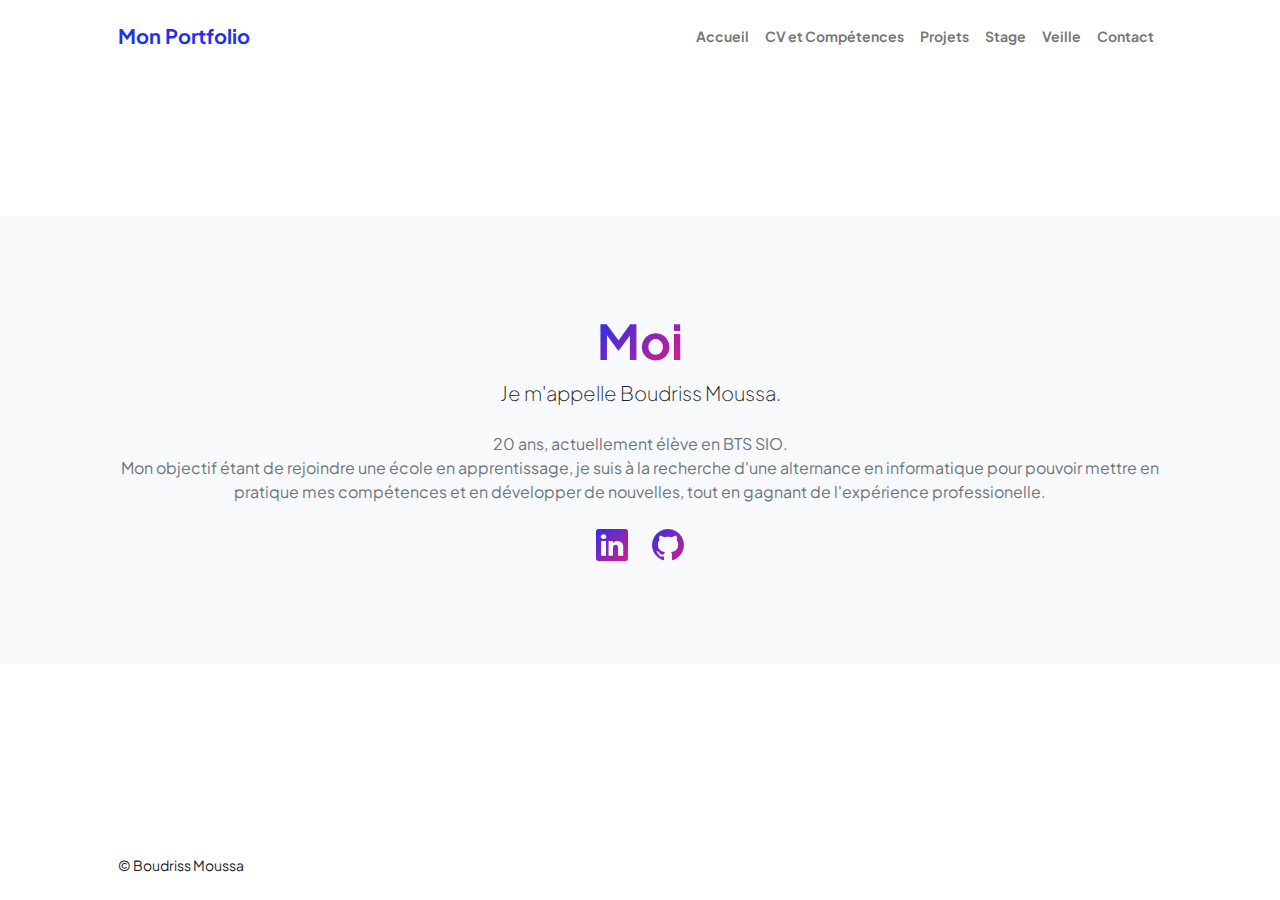
<file: index.html>
<!DOCTYPE html>
<html lang="en">
    <head>
        <meta charset="utf-8" />
        <meta name="viewport" content="width=device-width, initial-scale=1, shrink-to-fit=no" />
        <meta name="description" content="" />
        <meta name="author" content="" />
        <title>Portfolio Boudriss Moussa</title>
        <!-- Favicon-->
        <link rel="icon" type="image/x-icon" href="assets/favicon.ico" />
        <!-- Custom Google font-->
        <link rel="preconnect" href="https://fonts.googleapis.com" />
        <link rel="preconnect" href="https://fonts.gstatic.com" crossorigin />
        <link href="https://fonts.googleapis.com/css2?family=Plus+Jakarta+Sans:wght@100;200;300;400;500;600;700;800;900&amp;display=swap" rel="stylesheet" />
        <!-- Bootstrap icons-->
        <link href="https://cdn.jsdelivr.net/npm/bootstrap-icons@1.8.1/font/bootstrap-icons.css" rel="stylesheet" />
        <!-- Core theme CSS (includes Bootstrap)-->
        <link href="css/styles.css" rel="stylesheet" />
    </head>
    <body class="d-flex flex-column h-100">
        <main class="flex-shrink-0">
            <!-- Navigation-->
            <nav class="navbar navbar-expand-lg navbar-light bg-white py-3">
                <div class="container px-5">
                    <a class="navbar-brand" href="index.html"><span class="fw-bolder text-primary">Mon Portfolio</span></a>
                    <button class="navbar-toggler" type="button" data-bs-toggle="collapse" data-bs-target="#navbarSupportedContent" aria-controls="navbarSupportedContent" aria-expanded="false" aria-label="Toggle navigation"><span class="navbar-toggler-icon"></span></button>
                    <div class="collapse navbar-collapse" id="navbarSupportedContent">
                        <ul class="navbar-nav ms-auto mb-2 mb-lg-0 small fw-bolder">
                            <li class="nav-item"><a class="nav-link" href="index.html">Accueil</a></li>
                            <li class="nav-item"><a class="nav-link" href="resume.html">CV et Compétences</a></li>
                            <li class="nav-item"><a class="nav-link" href="projets.html">Projets</a></li>
                            <li class="nav-item"><a class="nav-link" href="stage.html">Stage</a></li>
                            <li class="nav-item"><a class="nav-link" href="veille.html">Veille</a></li>
                            <li class="nav-item"><a class="nav-link" href="contact.html">Contact</a></li>
                        </ul>
                    </div>
                </div>
            </nav>
            <!-- Header-->
            <header class="py-5">
                <div class="container px-5 pb-5"> 
                    <div class="row gx-5 align-items-center">
                        <div class="col-xxl-5">
                        </div>
                    </div>
                </div>
            </header>
            <!-- About Section-->
            <section class="bg-light py-5">
                <div class="container px-5">
                    <div class="row gx-5 justify-content-center">
                        <div class="col-xxl-8">
                            <div class="text-center my-5">
                                <h2 class="display-5 fw-bolder"><span class="text-gradient d-inline">Moi</span></h2>
                                <p class="lead fw-light mb-4">Je m'appelle Boudriss Moussa.</p>
                                <p class="text-muted">20 ans, actuellement élève en BTS SIO. <br> Mon objectif étant de rejoindre une école en apprentissage, je suis à la recherche d'une alternance en informatique pour pouvoir mettre en pratique mes compétences et en développer de nouvelles, tout en gagnant de l'expérience professionelle.</p>
                                <div class="d-flex justify-content-center fs-2 gap-4">
                                    <a class="text-gradient" href="https://www.linkedin.com/in/moussa-boudriss-713446338/" target="_blank"><i class="bi bi-linkedin"></i></a>
                                    <a class="text-gradient" href="https://github.com/BMoussa-0" target="_blank"><i class="bi bi-github"></i></a>
                                </div>
                            </div>
                        </div>
                    </div>
                </div>
            </section>
        </main>
        <!-- Footer-->
        <footer class="bg-white py-4 mt-auto">
            <div class="container px-5">
                <div class="row align-items-center justify-content-between flex-column flex-sm-row">
                    <div class="col-auto"><div class="small m-0"> &copy; Boudriss Moussa</div></div>
                </div>
            </div>
        </footer>
        <!-- Bootstrap core JS-->
        <script src="https://cdn.jsdelivr.net/npm/bootstrap@5.2.3/dist/js/bootstrap.bundle.min.js"></script>
        <!-- Core theme JS-->
        <script src="js/scripts.js"></script>
    </body>
</html>
</file>
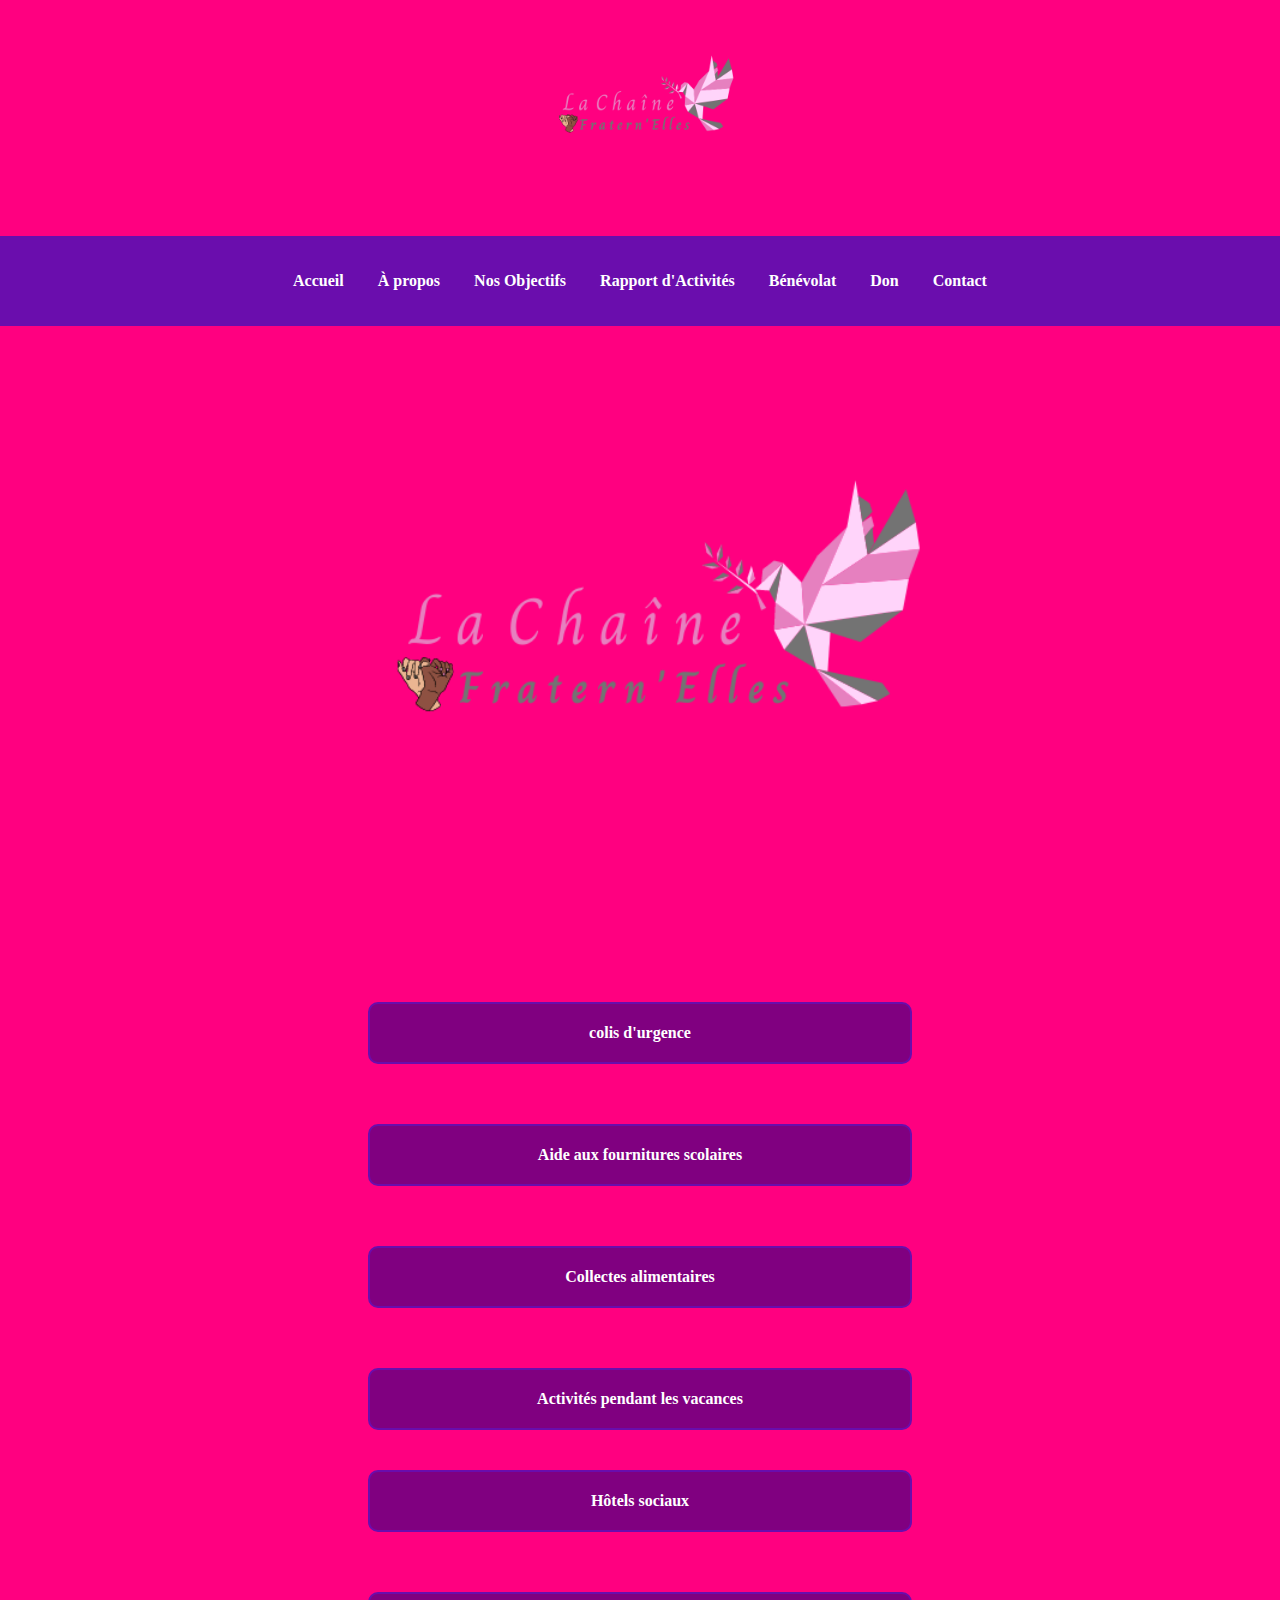
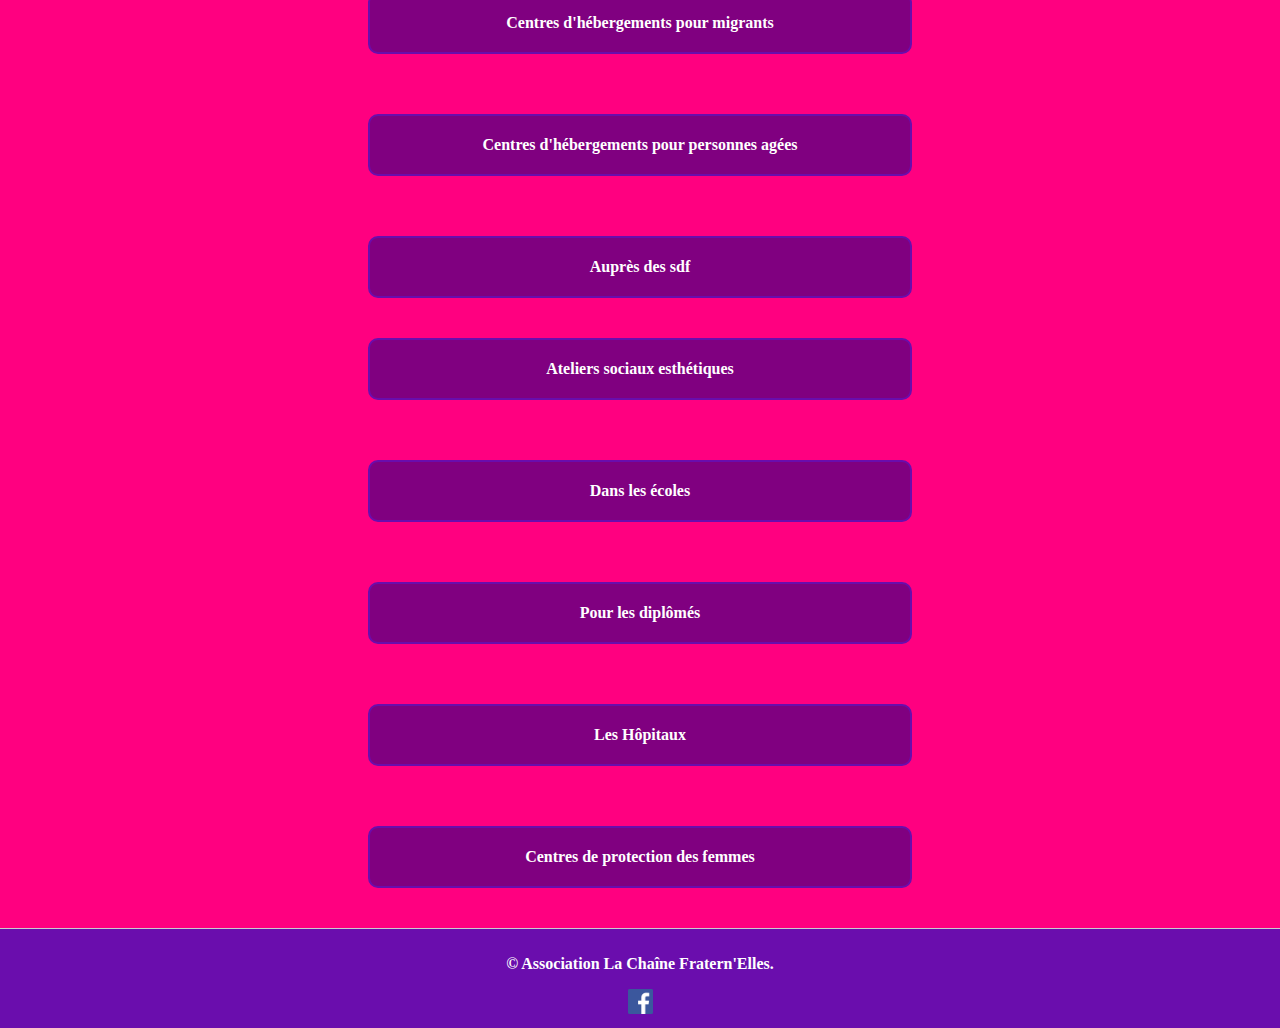
<file: Projets/site_asso/index.html>
<!DOCTYPE html>
<html lang="fr">
<head>
    <meta charset="UTF-8">
    <meta name="viewport" content="width=device-width, initial-scale=1.0">
    <title>La Chaîne Fratern'Elles</title>
    <link rel="stylesheet" href="css/styles.css">
</head>
<body>
    <div class="fondlogo">
        <p class="txtlogo">
            <a href="index.html"><img src="assets/LaChaîneVECT.png" alt="Logo de l'association" height="200" width="200"></a>
        </p>
    </div>
    <header>
        <nav>
            <ul>
                <li><a href="index.html">Accueil</a></li>
                <li><a href="about.html">À propos</a></li>
                <li><a href="activities.html">Nos Objectifs</a></li>
                <li><a href="rapport.html">Rapport d'Activités</a></li>
                <li><a href="benevole.html">Bénévolat</a></li>
                <li><a href="don.html">Don</a></li>
                <li><a href="contact.html">Contact</a></li>           
            </ul>
        </nav>
    </header>
    <main>
        <p class="txtindex">
            <img src="assets/LaChaîneVECT.png" alt="logo de l'association" height="600" width="600">
        </p>
        <div class="act1">
            <p class="boxindex">colis d'urgence</p>
            <p class="boxindex">Aide aux fournitures scolaires</p>
            <p class="boxindex">Collectes alimentaires</p>
            <p class="boxindex">Activités pendant les vacances</p>
        </div>
        <div class="act2">
            <p class="boxindex">Hôtels sociaux</p>
            <p class="boxindex">Centres d'hébergements pour migrants</p>
            <p class="boxindex">Centres d'hébergements pour personnes agées</p>
            <p class="boxindex">Auprès des sdf</p>
        </div>
        <div class="act3">
            <p class="boxindex">Ateliers sociaux esthétiques</p>
            <p class="boxindex">Dans les écoles</p>
            <p class="boxindex">Pour les diplômés</p>
            <p class="boxindex">Les Hôpitaux</p>
            <p class="boxindex">Centres de protection des femmes</p>
        </div>
    </main>
    <footer class="footerbis">
        <p>&copy; Association La Chaîne Fratern'Elles.</p>
        <a href="https://www.facebook.com/lachainefraternelles/?locale=fr_FR" target="_blank"><img class="logof" src="assets/facebook_logo.png" alt="logo facebook" height="25" width="25"></a>
    </footer>
</body>
</html>
</file>
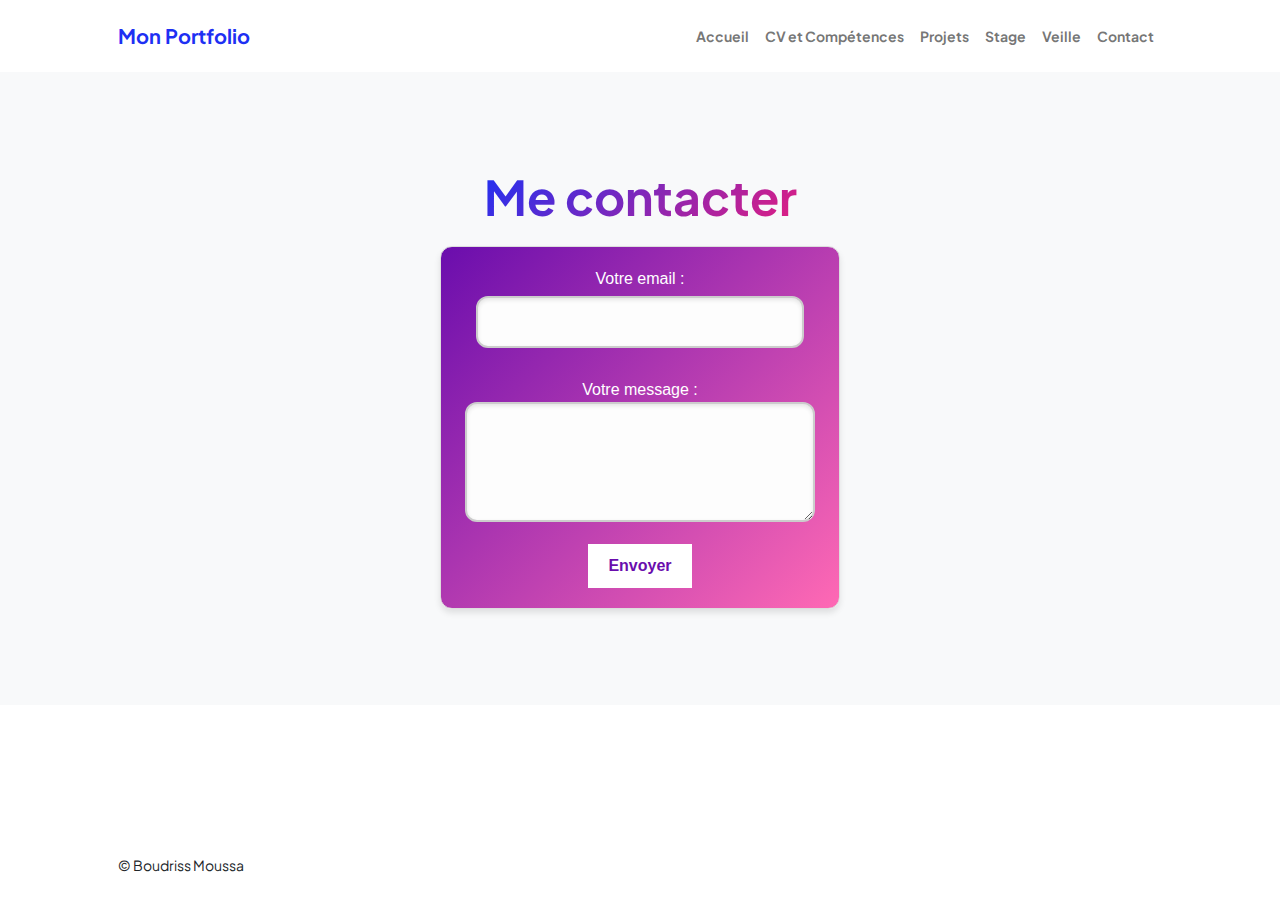
<file: contact.html>
<!DOCTYPE html>
<html lang="en">
    <head>
        <meta charset="utf-8" />
        <meta name="viewport" content="width=device-width, initial-scale=1, shrink-to-fit=no" />
        <meta name="description" content="" />
        <meta name="author" content="" />
        <title>Portfolio Boudriss Moussa</title>
        <!-- Favicon-->
        <link rel="icon" type="image/x-icon" href="assets/favicon.ico" />
        <!-- Custom Google font-->
        <link rel="preconnect" href="https://fonts.googleapis.com"/>
        <link rel="preconnect" href="https://fonts.gstatic.com" crossorigin/>
        <link href="https://fonts.googleapis.com/css2?family=Plus+Jakarta+Sans:wght@100;200;300;400;500;600;700;800;900&amp;display=swap" rel="stylesheet"/>
        <!-- Bootstrap icons-->
        <link href="https://cdn.jsdelivr.net/npm/bootstrap-icons@1.8.1/font/bootstrap-icons.css" rel="stylesheet"/>
        <!-- Core theme CSS (includes Bootstrap)-->
        <link href="css/styles.css" rel="stylesheet"/>
    </head>
    <body class="d-flex flex-column h-100">
        <main class="flex-shrink-0">
            <!-- Navigation-->
            <nav class="navbar navbar-expand-lg navbar-light bg-white py-3">
                <div class="container px-5">
                    <a class="navbar-brand" href="index.html"><span class="fw-bolder text-primary">Mon Portfolio</span></a>
                    <button class="navbar-toggler" type="button" data-bs-toggle="collapse" data-bs-target="#navbarSupportedContent" aria-controls="navbarSupportedContent" aria-expanded="false" aria-label="Toggle navigation"><span class="navbar-toggler-icon"></span></button>
                    <div class="collapse navbar-collapse" id="navbarSupportedContent">
                        <ul class="navbar-nav ms-auto mb-2 mb-lg-0 small fw-bolder">
                            <li class="nav-item"><a class="nav-link" href="index.html">Accueil</a></li>
                            <li class="nav-item"><a class="nav-link" href="resume.html">CV et Compétences</a></li>
                            <li class="nav-item"><a class="nav-link" href="projets.html">Projets</a></li>
                            <li class="nav-item"><a class="nav-link" href="stage.html">Stage</a></li>
                            <li class="nav-item"><a class="nav-link" href="veille.html">Veille</a></li>
                            <li class="nav-item"><a class="nav-link" href="contact.html">Contact</a></li>
                        </ul>
                    </div>
                </div>
            </nav>
            <section class="bg-light py-5">
                <div class="container px-5">
                    <div class="row gx-5 justify-content-center">
                        <div class="col-xxl-8">
                            <div class="text-center my-5">
                                <h2 class="display-5 fw-bolder"><span class="text-gradient d-inline">Me contacter</span></h2>
                                <form action="https://formspree.io/f/mkggebwv" method="POST">

                                <label class = "form">
                                    Votre email :
                                    <input type="email" name="email">
                                </label>

                                <label class = "form">
                                    Votre message :
                                    <textarea name="message"></textarea>
                                </label>

                                <button class = "form" type="submit">Envoyer</button>

                                </form>
                            </div>
                        </div>
                    </div>
                </div>
            </section>
        </main>
 <!-- Footer-->
 <footer class="bg-white py-4 mt-auto">
    <div class="container px-5">
        <div class="row align-items-center justify-content-between flex-column flex-sm-row">
            <div class="col-auto"><div class="small m-0"> &copy; Boudriss Moussa</div></div>
            <div class="col-auto">
            </div>
        </div>
    </div>
</footer>
<!-- Bootstrap core JS-->
<script src="https://cdn.jsdelivr.net/npm/bootstrap@5.2.3/dist/js/bootstrap.bundle.min.js"></script>
<!-- Core theme JS-->
<script src="js/scripts.js"></script>
</body>
</html>
</file>
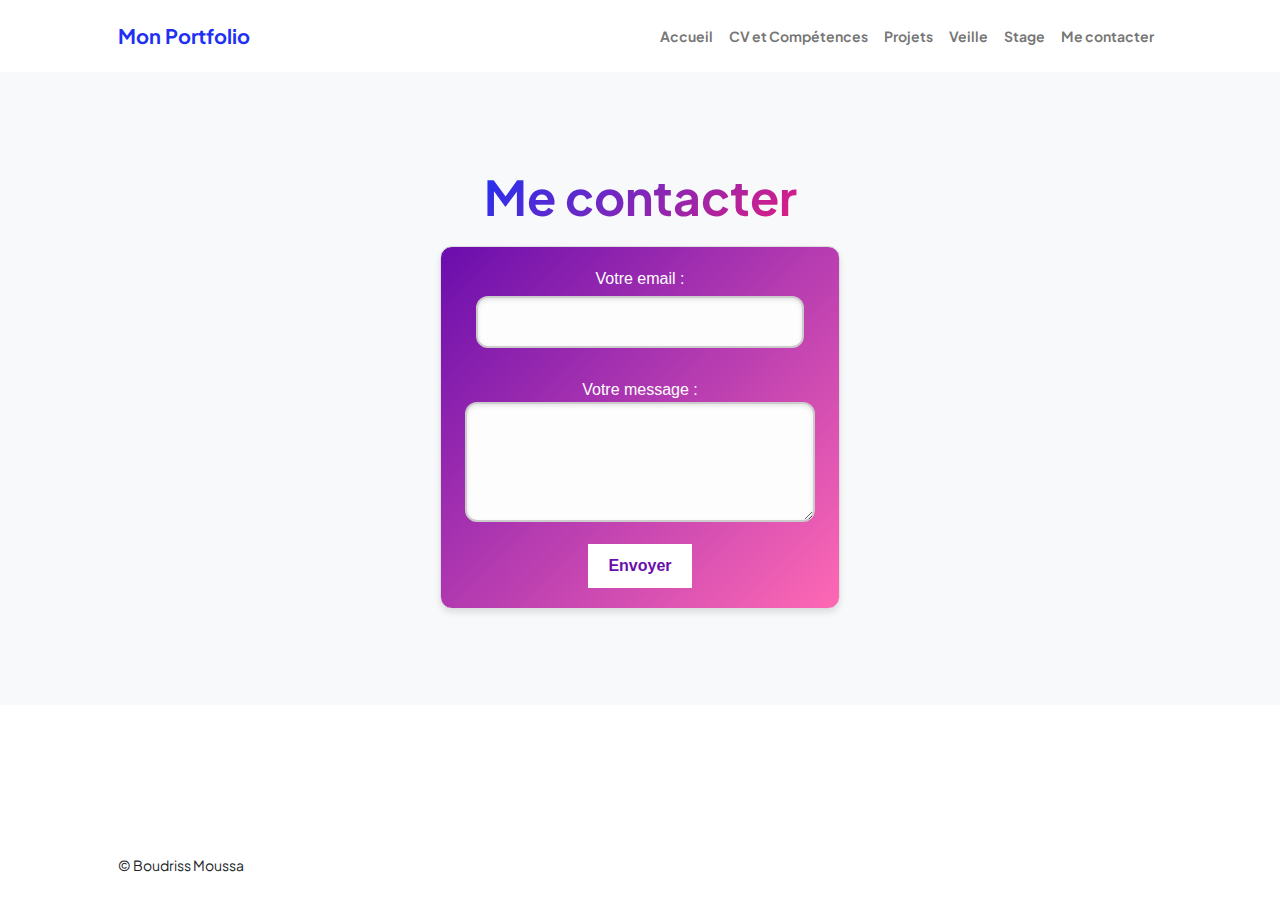
<file: contactezmoi.html>
<!DOCTYPE html>
<html lang="en">
    <head>
        <meta charset="utf-8" />
        <meta name="viewport" content="width=device-width, initial-scale=1, shrink-to-fit=no" />
        <meta name="description" content="" />
        <meta name="author" content="" />
        <title>Portfolio Boudriss Moussa</title>
        <!-- Favicon-->
        <link rel="icon" type="image/x-icon" href="assets/favicon.ico" />
        <!-- Custom Google font-->
        <link rel="preconnect" href="https://fonts.googleapis.com"/>
        <link rel="preconnect" href="https://fonts.gstatic.com" crossorigin/>
        <link href="https://fonts.googleapis.com/css2?family=Plus+Jakarta+Sans:wght@100;200;300;400;500;600;700;800;900&amp;display=swap" rel="stylesheet"/>
        <!-- Bootstrap icons-->
        <link href="https://cdn.jsdelivr.net/npm/bootstrap-icons@1.8.1/font/bootstrap-icons.css" rel="stylesheet"/>
        <!-- Core theme CSS (includes Bootstrap)-->
        <link href="css/styles.css" rel="stylesheet"/>
    </head>
    <body class="d-flex flex-column h-100">
        <main class="flex-shrink-0">
            <!-- Navigation-->
            <nav class="navbar navbar-expand-lg navbar-light bg-white py-3">
                <div class="container px-5">
                    <a class="navbar-brand" href="index.html"><span class="fw-bolder text-primary">Mon Portfolio</span></a>
                    <button class="navbar-toggler" type="button" data-bs-toggle="collapse" data-bs-target="#navbarSupportedContent" aria-controls="navbarSupportedContent" aria-expanded="false" aria-label="Toggle navigation"><span class="navbar-toggler-icon"></span></button>
                    <div class="collapse navbar-collapse" id="navbarSupportedContent">
                        <ul class="navbar-nav ms-auto mb-2 mb-lg-0 small fw-bolder">
                            <li class="nav-item"><a class="nav-link" href="index.html">Accueil</a></li>
                            <li class="nav-item"><a class="nav-link" href="resume.html">CV et Compétences</a></li>
                            <li class="nav-item"><a class="nav-link" href="projets.html">Projets</a></li>
                            <li class="nav-item"><a class="nav-link" href="veille.html">Veille</a></li>
                            <li class="nav-item"><a class="nav-link" href="stage.html">Stage</a></li>
                            <li class="nav-item"><a class="nav-link" href="contactezmoi.html">Me contacter</a></li>
                        </ul>
                    </div>
                </div>
            </nav>
            <section class="bg-light py-5">
                <div class="container px-5">
                    <div class="row gx-5 justify-content-center">
                        <div class="col-xxl-8">
                            <div class="text-center my-5">
                                <h2 class="display-5 fw-bolder"><span class="text-gradient d-inline">Me contacter</span></h2>
                                <form action="https://formspree.io/f/mkggebwv" method="POST">
                                <label class = "form">
                                    Votre email :
                                    <input type="email" name="email">
                                </label>
                                <label class = "form">
                                    Votre message :
                                    <textarea name="message"></textarea>
                                </label>
                                <button class = "form" type="submit">Envoyer</button>
                                </form>
                            </div>
                        </div>
                    </div>
                </div>
            </section>
        </main>
 <!-- Footer-->
 <footer class="bg-white py-4 mt-auto">
    <div class="container px-5">
        <div class="row align-items-center justify-content-between flex-column flex-sm-row">
            <div class="col-auto"><div class="small m-0"> &copy; Boudriss Moussa</div></div>
            <div class="col-auto">
            </div>
        </div>
    </div>
</footer>
<!-- Bootstrap core JS-->
<script src="https://cdn.jsdelivr.net/npm/bootstrap@5.2.3/dist/js/bootstrap.bundle.min.js"></script>
<!-- Core theme JS-->
<script src="js/scripts.js"></script>
</body>
</html>
</file>
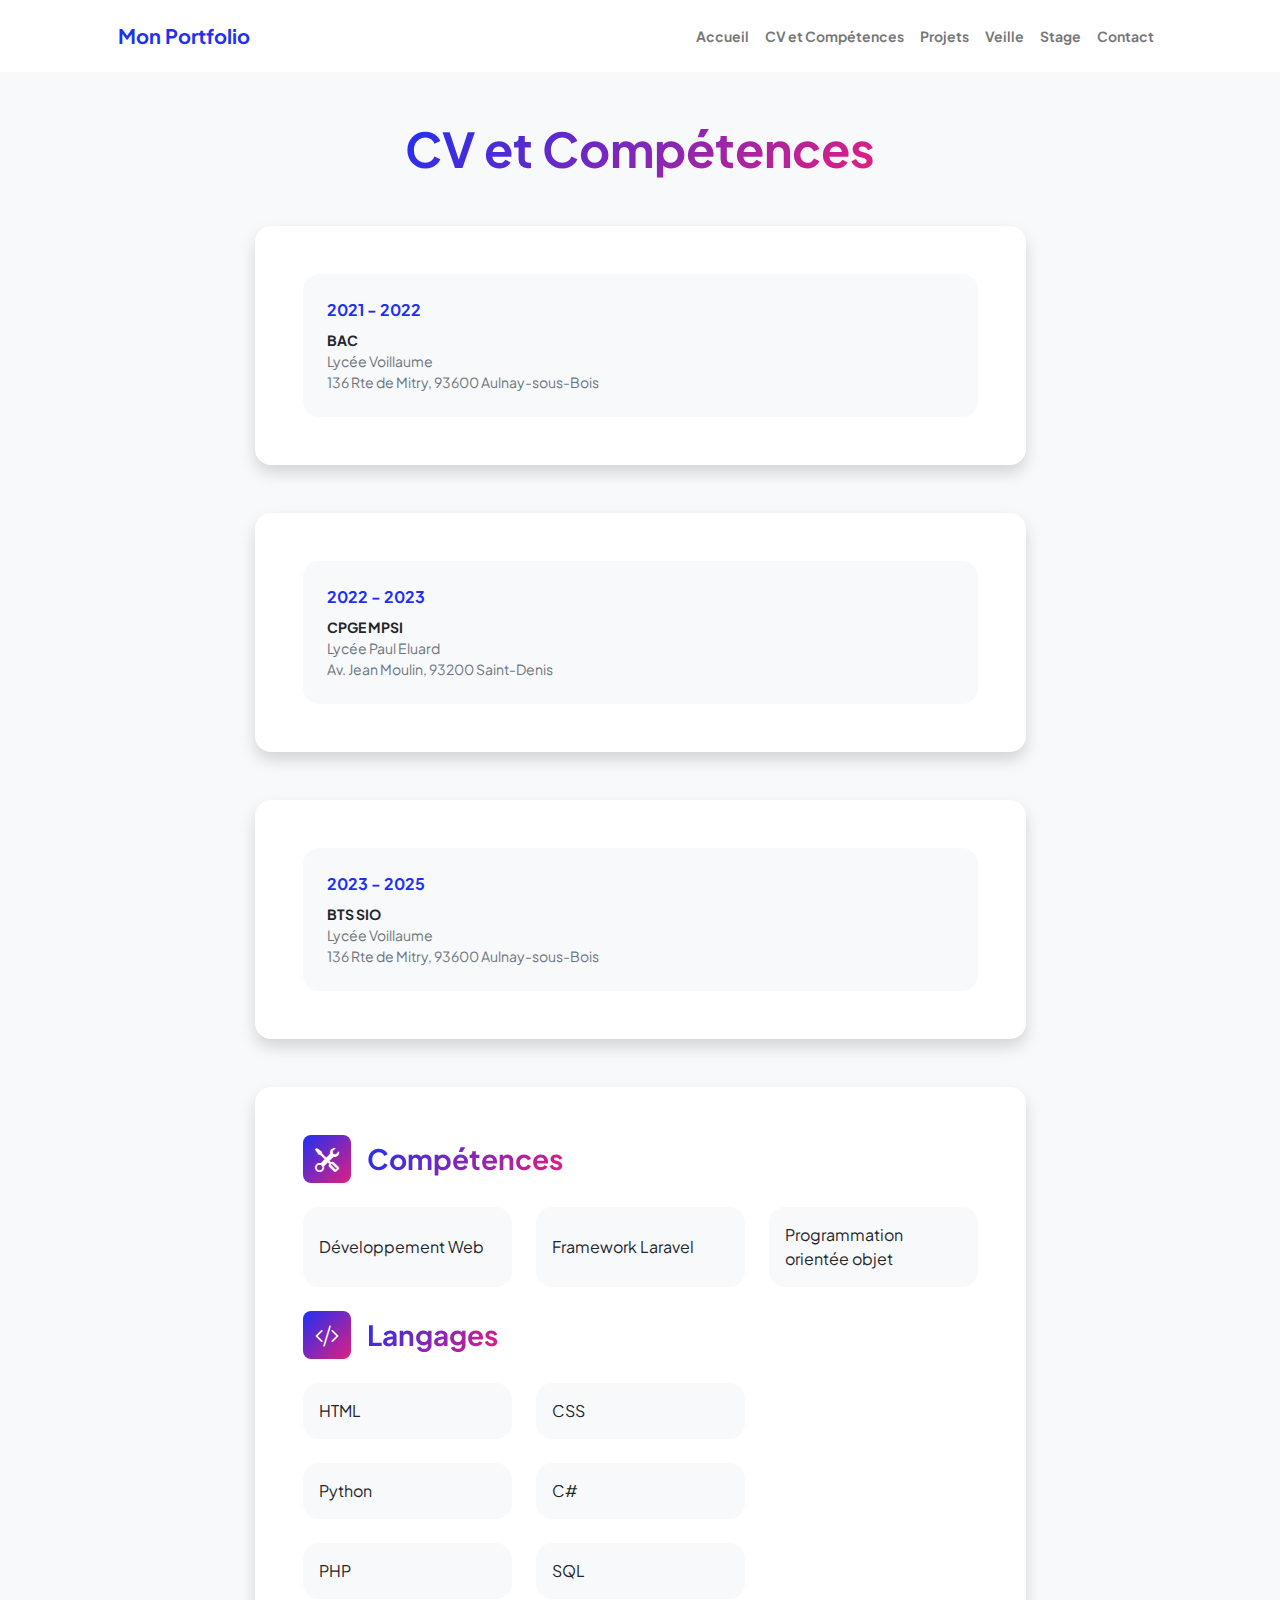
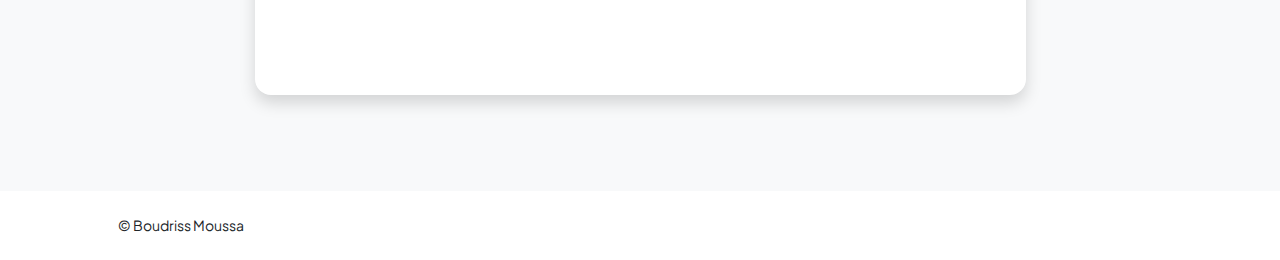
<file: resume.html>
<!DOCTYPE html>
<html lang="en">
    <head>
        <meta charset="utf-8" />
        <meta name="viewport" content="width=device-width, initial-scale=1, shrink-to-fit=no" />
        <meta name="description" content="" />
        <meta name="author" content="" />
        <title>Cv et Compétences</title>
        <!-- Favicon-->
        <link rel="icon" type="image/x-icon" href="assets/favicon.ico" />
        <!-- Custom Google font-->
        <link rel="preconnect" href="https://fonts.googleapis.com" />
        <link rel="preconnect" href="https://fonts.gstatic.com" crossorigin />
        <link href="https://fonts.googleapis.com/css2?family=Plus+Jakarta+Sans:wght@100;200;300;400;500;600;700;800;900&amp;display=swap" rel="stylesheet" />
        <!-- Bootstrap icons-->
        <link href="https://cdn.jsdelivr.net/npm/bootstrap-icons@1.8.1/font/bootstrap-icons.css" rel="stylesheet" />
        <!-- Core theme CSS (includes Bootstrap)-->
        <link href="css/styles.css" rel="stylesheet" />
    </head>
    <body class="d-flex flex-column h-100 bg-light">
        <main class="flex-shrink-0">
            <!-- Navigation-->
            <nav class="navbar navbar-expand-lg navbar-light bg-white py-3">
                <div class="container px-5">
                    <a class="navbar-brand" href="index.html"><span class="fw-bolder text-primary">Mon Portfolio</span></a>
                    <button class="navbar-toggler" type="button" data-bs-toggle="collapse" data-bs-target="#navbarSupportedContent" aria-controls="navbarSupportedContent" aria-expanded="false" aria-label="Toggle navigation"><span class="navbar-toggler-icon"></span></button>
                    <div class="collapse navbar-collapse" id="navbarSupportedContent">
                        <ul class="navbar-nav ms-auto mb-2 mb-lg-0 small fw-bolder">
                            <li class="nav-item"><a class="nav-link" href="index.html">Accueil</a></li>
                            <li class="nav-item"><a class="nav-link" href="resume.html">CV et Compétences</a></li>
                            <li class="nav-item"><a class="nav-link" href="projets.html">Projets</a></li>
                            <li class="nav-item"><a class="nav-link" href="veille.html">Veille</a></li>
                            <li class="nav-item"><a class="nav-link" href="stage.html">Stage</a></li>
                            <li class="nav-item"><a class="nav-link" href="contact.html">Contact</a></li>
                        </ul>
                    </div>
                </div>
            </nav>
            <!-- Page Content-->
            <div class="container px-5 my-5">
                <div class="text-center mb-5">
                    <h1 class="display-5 fw-bolder mb-0"><span class="text-gradient d-inline">CV et Compétences</span></h1>
                </div>
                <div class="row gx-5 justify-content-center">
                    <div class="col-lg-11 col-xl-9 col-xxl-8">
                        <!-- Experience Section-->
                        <section>
                            <!-- Experience Card 1-->
                            <div class="card shadow border-0 rounded-4 mb-5">
                                <div class="card-body p-5">
                                    <div class="row align-items-center gx-5">
                                        <div class="col text-center text-lg-start mb-4 mb-lg-0">
                                            <div class="bg-light p-4 rounded-4">
                                                <div class="text-primary fw-bolder mb-2">2021 - 2022</div>
                                                <div class="small fw-bolder">BAC</div>
                                                <div class="small text-muted">Lycée Voillaume</div>
                                                <div class="small text-muted">136 Rte de Mitry, 93600 Aulnay-sous-Bois</div>
                                            </div>
                                        </div>  
                                    </div>
                                </div>
                            </div>
                            <!-- Experience Card 2-->
                            <div class="card shadow border-0 rounded-4 mb-5">
                                <div class="card-body p-5">
                                    <div class="row align-items-center gx-5">
                                        <div class="col text-center text-lg-start mb-4 mb-lg-0">
                                            <div class="bg-light p-4 rounded-4">
                                                <div class="text-primary fw-bolder mb-2">2022 - 2023</div>
                                                <div class="small fw-bolder">CPGE MPSI</div>
                                                <div class="small text-muted">Lycée Paul Eluard</div>
                                                <div class="small text-muted">Av. Jean Moulin, 93200 Saint-Denis</div>
                                            </div>
                                        </div>     
                                    </div>
                                </div>
                            </div>
                            <!-- Experience Card 3-->
                            <div class="card shadow border-0 rounded-4 mb-5">
                                <div class="card-body p-5">
                                    <div class="row align-items-center gx-5">
                                        <div class="col text-center text-lg-start mb-4 mb-lg-0">
                                            <div class="bg-light p-4 rounded-4">
                                                <div class="text-primary fw-bolder mb-2">2023 - 2025</div>
                                                <div class="small fw-bolder">BTS SIO</div>
                                                <div class="small text-muted">Lycée Voillaume</div>
                                                <div class="small text-muted">136 Rte de Mitry, 93600 Aulnay-sous-Bois</div>
                                            </div>
                                        </div>
                                    </div>
                                </div>
                            </div>
                        </section>
                        <!-- Skills Section-->
                        <section>
                            <!-- Skillset Card-->
                            <div class="card shadow border-0 rounded-4 mb-5">
                                <div class="card-body p-5">
                                    <!-- Professional skills list-->
                                    <div class="mb-5">
                                        <div class="d-flex align-items-center mb-4">
                                            <div class="feature bg-primary bg-gradient-primary-to-secondary text-white rounded-3 me-3"><i class="bi bi-tools"></i></div>
                                            <h3 class="fw-bolder mb-0"><span class="text-gradient d-inline">Compétences</span></h3>
                                        </div>
                                        <div class="row row-cols-1 row-cols-md-3 mb-4">
                                            <div class="col"><div class="d-flex align-items-center bg-light rounded-4 p-3 h-100">Développement Web</div></div>
                                            <div class="col"><div class="d-flex align-items-center bg-light rounded-4 p-3 h-100">Framework Laravel</div></div>
                                            <div class="col"><div class="d-flex align-items-center bg-light rounded-4 p-3 h-100">Programmation orientée objet</div></div>
                                        </div>
                                    <!-- Languages list-->
                                    <div class="mb-0">
                                        <div class="d-flex align-items-center mb-4">
                                            <div class="feature bg-primary bg-gradient-primary-to-secondary text-white rounded-3 me-3"><i class="bi bi-code-slash"></i></div>
                                            <h3 class="fw-bolder mb-0"><span class="text-gradient d-inline">Langages</span></h3>
                                        </div>
                                        <div class="row row-cols-1 row-cols-md-3 mb-4">
                                            <div class="col mb-4 mb-md-0"><div class="d-flex align-items-center bg-light rounded-4 p-3 h-100">HTML</div></div>
                                            <div class="col mb-4 mb-md-0"><div class="d-flex align-items-center bg-light rounded-4 p-3 h-100">CSS</div></div>
                                            </div>
                                        <div class="row row-cols-1 row-cols-md-3">
                                            <div class="col mb-4 mb-md-0"><div class="d-flex align-items-center bg-light rounded-4 p-3 h-100">Python</div></div>
                                            <div class="col mb-4 mb-md-0"><div class="d-flex align-items-center bg-light rounded-4 p-3 h-100">C#</div></div>
                                    </div>
                                    <br>
                                    <div class="row row-cols-1 row-cols-md-3">
                                        <div class="col mb-4 mb-md-0"><div class="d-flex align-items-center bg-light rounded-4 p-3 h-100">PHP</div></div>
                                        <div class="col mb-4 mb-md-0"><div class="d-flex align-items-center bg-light rounded-4 p-3 h-100">SQL</div></div>
                                </div>
                                </div>
                            </div>
                        </section>
                    </div>
                </div>
            </div>
        </main>
        <!-- Footer-->
        <footer class="bg-white py-4 mt-auto">
            <div class="container px-5">
                <div class="row align-items-center justify-content-between flex-column flex-sm-row">
                    <div class="col-auto"><div class="small m-0"> &copy; Boudriss Moussa</div></div>
                    <div class="col-auto">
                    </div>
                </div>
            </div>
        </footer>
        <!-- Bootstrap core JS-->
        <script src="https://cdn.jsdelivr.net/npm/bootstrap@5.2.3/dist/js/bootstrap.bundle.min.js"></script>
        <!-- Core theme JS-->
        <script src="js/scripts.js"></script>
    </body>
</html>
</file>
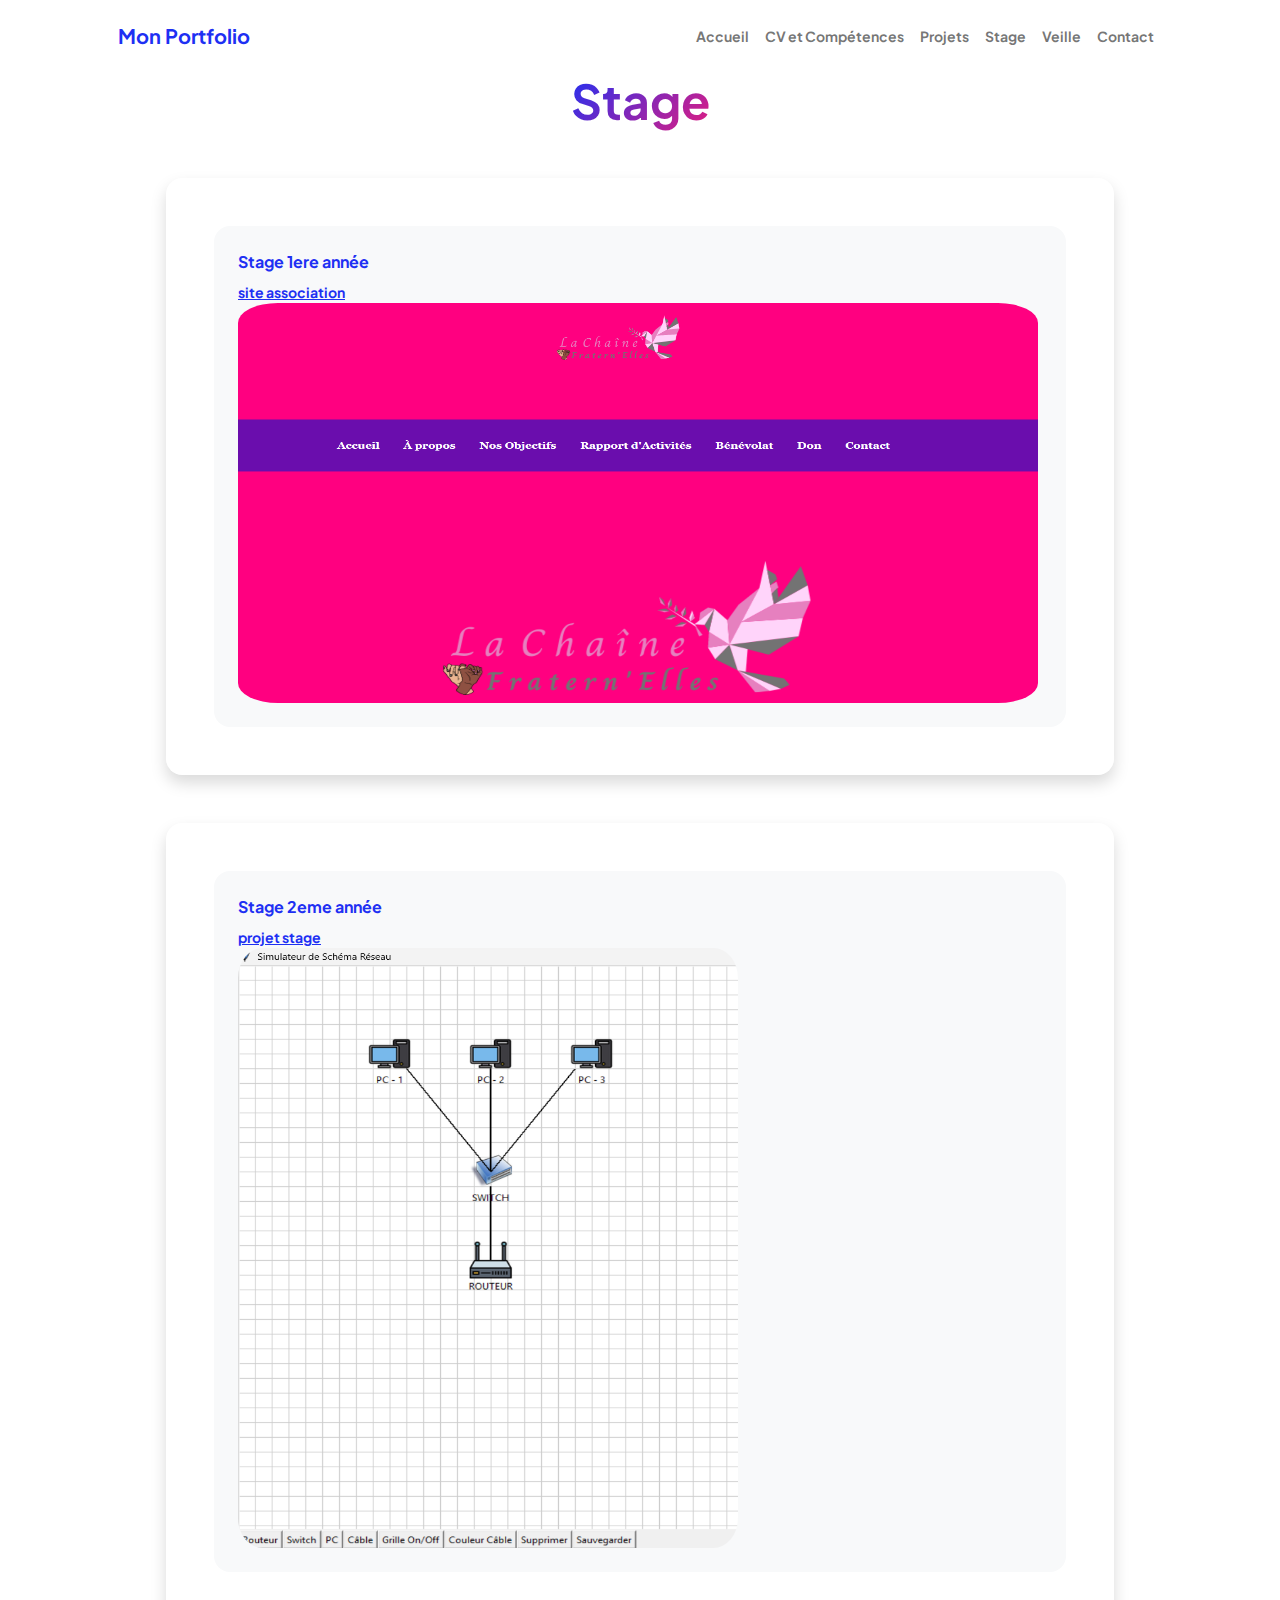
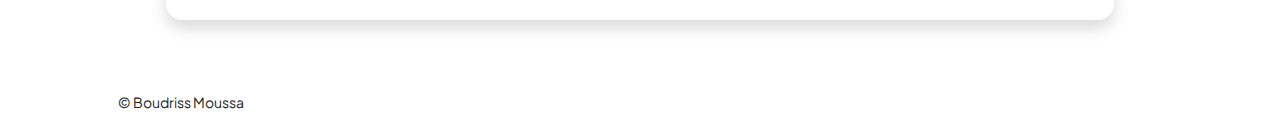
<file: stage.html>
<!DOCTYPE html>
<html lang="en">
    <head>
        <meta charset="utf-8" />
        <meta name="viewport" content="width=device-width, initial-scale=1, shrink-to-fit=no" />
        <meta name="description" content="" />
        <meta name="author" content="" />
        <title>Portfolio Boudriss Moussa</title>
        <!-- Favicon-->
        <link rel="icon" type="image/x-icon" href="assets/favicon.ico" />
        <!-- Custom Google font-->
        <link rel="preconnect" href="https://fonts.googleapis.com"/>
        <link rel="preconnect" href="https://fonts.gstatic.com" crossorigin/>
        <link href="https://fonts.googleapis.com/css2?family=Plus+Jakarta+Sans:wght@100;200;300;400;500;600;700;800;900&amp;display=swap" rel="stylesheet"/>
        <!-- Bootstrap icons-->
        <link href="https://cdn.jsdelivr.net/npm/bootstrap-icons@1.8.1/font/bootstrap-icons.css" rel="stylesheet"/>
        <!-- Core theme CSS (includes Bootstrap)-->
        <link href="css/styles.css" rel="stylesheet"/>
    </head>
    <body class="d-flex flex-column h-100">
        <main class="flex-shrink-0">
            <!-- Navigation-->
            <nav class="navbar navbar-expand-lg navbar-light bg-white py-3">
                <div class="container px-5">
                    <a class="navbar-brand" href="index.html"><span class="fw-bolder text-primary">Mon Portfolio</span></a>
                    <button class="navbar-toggler" type="button" data-bs-toggle="collapse" data-bs-target="#navbarSupportedContent" aria-controls="navbarSupportedContent" aria-expanded="false" aria-label="Toggle navigation"><span class="navbar-toggler-icon"></span></button>
                    <div class="collapse navbar-collapse" id="navbarSupportedContent">
                        <ul class="navbar-nav ms-auto mb-2 mb-lg-0 small fw-bolder">
                            <li class="nav-item"><a class="nav-link" href="index.html">Accueil</a></li>
                            <li class="nav-item"><a class="nav-link" href="resume.html">CV et Compétences</a></li>
                            <li class="nav-item"><a class="nav-link" href="projets.html">Projets</a></li>
                            <li class="nav-item"><a class="nav-link" href="stage.html">Stage</a></li>
                            <li class="nav-item"><a class="nav-link" href="veille.html">Veille</a></li>
                            <li class="nav-item"><a class="nav-link" href="contact.html">Contact</a></li>
                        </ul>
                    </div>
                </div>
            </nav>
            <div class="row gx-5 justify-content-center">
                <div class="col-lg-11 col-xl-9 col-xxl-8">
                    <div class="text-center mb-5">
                        <h1 class="display-5 fw-bolder mb-0">
                            <span class="text-gradient d-inline">Stage</span>
                        </h1>
                    </div>       
                <!-- Project 1 -->
                <div class="card shadow border-0 rounded-4 mb-5">
                <div class="card-body p-5">
                    <div class="row align-items-center gx-5">
                        <div class="col text-center text-lg-start mb-4 mb-lg-0">
                            <div class="bg-light p-4 rounded-4">
                                <div class="text-primary fw-bolder mb-2">Stage 1ere année</div>
                                <a href="Projets/site_asso/" target="_blank">
                                    <div class="small fw-bolder">site association</div>
                                </a>
                                <img id="siteasso" src="assets/site_asso.png" width="800" height="400">
                            </div>
                        </div>  
                    </div>
                </div>
            </div>
            <!-- Project 2 -->
            <div class="card shadow border-0 rounded-4 mb-5">
            <div class="card-body p-5">
                <div class="row align-items-center gx-5">
                    <div class="col text-center text-lg-start mb-4 mb-lg-0">
                        <div class="bg-light p-4 rounded-4">
                            <div class="text-primary fw-bolder mb-2">Stage 2eme année</div>
                            <a href="" target="_blank">
                                <div class="small fw-bolder">projet stage</div>
                            </a>
                            <img id="stage" src="assets/stage.png" width="500" height="600">
                        </div>
                    </div>  
                </div>
            </div>
        </div>
        </main>
        <!-- Footer-->
        <footer class="bg-white py-4 mt-auto">
           <div class="container px-5">
               <div class="row align-items-center justify-content-between flex-column flex-sm-row">
                   <div class="col-auto"><div class="small m-0"> &copy; Boudriss Moussa</div></div>
                   <div class="col-auto">
                   </div>
               </div>
           </div>
       </footer>
       <!-- Bootstrap core JS-->
       <script src="https://cdn.jsdelivr.net/npm/bootstrap@5.2.3/dist/js/bootstrap.bundle.min.js"></script>
       <!-- Core theme JS-->
       <script src="js/scripts.js"></script>
       </body>
       </html>
</file>
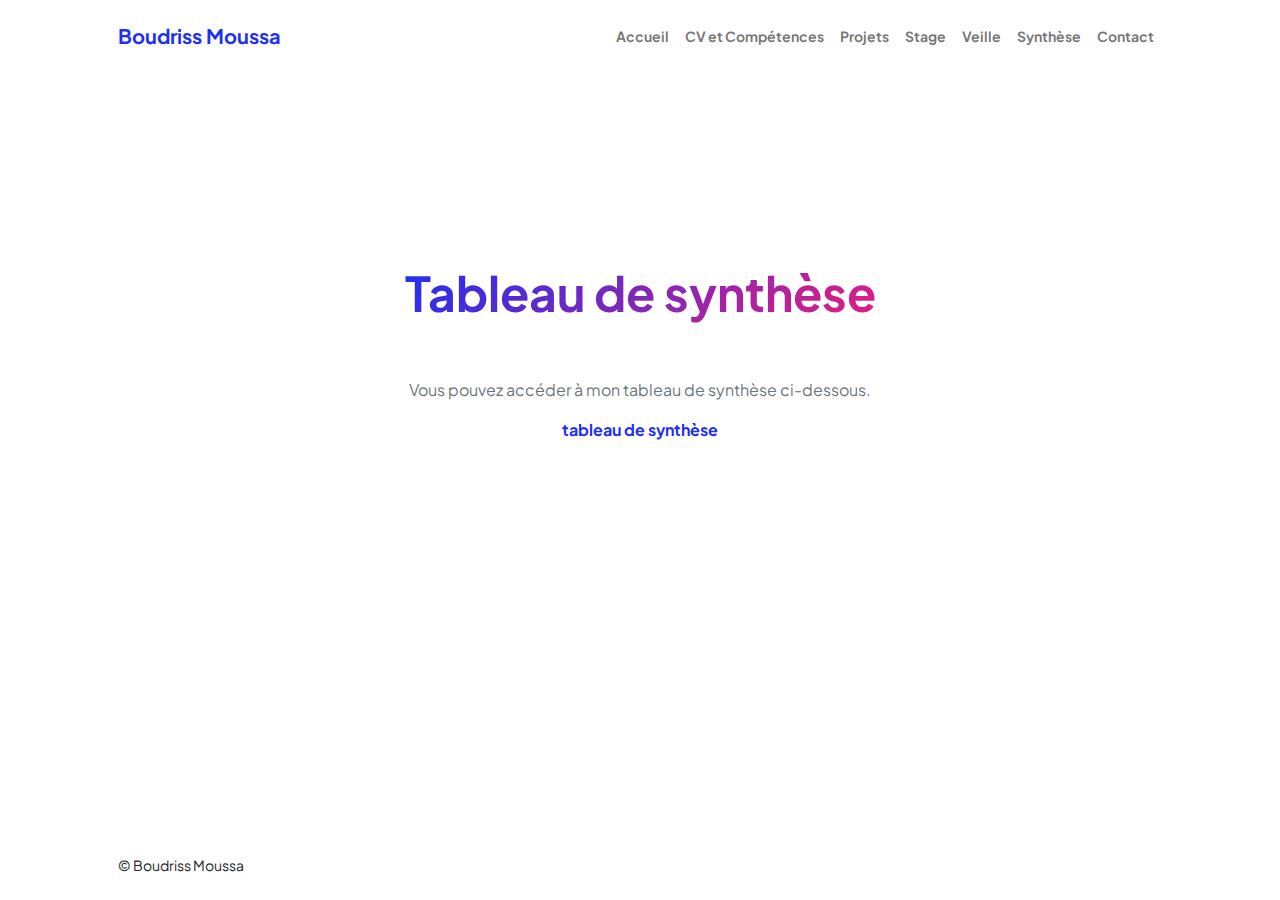
<file: synthese.html>
<!DOCTYPE html>
<html lang="en">
    <head>
        <meta charset="utf-8" />
        <meta name="viewport" content="width=device-width, initial-scale=1, shrink-to-fit=no" />
        <meta name="description" content="" />
        <meta name="author" content="" />
        <title>Portfolio Boudriss Moussa</title>
        <!-- Favicon-->
        <link rel="icon" type="image/x-icon" href="assets/favicon.ico" />
        <!-- Custom Google font-->
        <link rel="preconnect" href="https://fonts.googleapis.com" />
        <link rel="preconnect" href="https://fonts.gstatic.com" crossorigin />
        <link href="https://fonts.googleapis.com/css2?family=Plus+Jakarta+Sans:wght@100;200;300;400;500;600;700;800;900&amp;display=swap" rel="stylesheet" />
        <!-- Bootstrap icons-->
        <link href="https://cdn.jsdelivr.net/npm/bootstrap-icons@1.8.1/font/bootstrap-icons.css" rel="stylesheet" />
        <!-- Core theme CSS (includes Bootstrap)-->
        <link href="css/styles.css" rel="stylesheet" />
    </head>
    <body class="d-flex flex-column h-100">
        <main class="flex-shrink-0">
            <!-- Navigation-->
            <nav class="navbar navbar-expand-lg navbar-light bg-white py-3">
                <div class="container px-5">
                    <a class="navbar-brand" href="index.html"><span class="fw-bolder text-primary">Boudriss Moussa</span></a>
                    <button class="navbar-toggler" type="button" data-bs-toggle="collapse" data-bs-target="#navbarSupportedContent" aria-controls="navbarSupportedContent" aria-expanded="false" aria-label="Toggle navigation"><span class="navbar-toggler-icon"></span></button>
                    <div class="collapse navbar-collapse" id="navbarSupportedContent">
                        <ul class="navbar-nav ms-auto mb-2 mb-lg-0 small fw-bolder">
                            <li class="nav-item"><a class="nav-link" href="index.html">Accueil</a></li>
                            <li class="nav-item"><a class="nav-link" href="resume.html">CV et Compétences</a></li>
                            <li class="nav-item"><a class="nav-link" href="projets.html">Projets</a></li>
                            <li class="nav-item"><a class="nav-link" href="stage.html">Stage</a></li>
                            <li class="nav-item"><a class="nav-link" href="veille.html">Veille</a></li>
                            <li class="nav-item"><a class="nav-link" href="synthese.html">Synthèse</a></li>
                            <li class="nav-item"><a class="nav-link" href="contact.html">Contact</a></li>
                        </ul>
                    </div>
                </div>
            </nav>
            <!-- Header-->
            <header class="py-5">
                <div class="container px-5 pb-5"> 
                    <div class="row gx-5 align-items-center">
                        <div class="col-xxl-5">
                        </div>
                    </div>
                </div>
            </header>
            <div class="text-center my-5">
                <h2 class="display-5 fw-bolder"><span class="text-gradient d-inline">Tableau de synthèse</span></h2>
                <br>
                <br>
                    <p class="text-muted">Vous pouvez accéder à mon tableau de synthèse ci-dessous.</p>
                    <a class="navbar-brand" href="documentation/tableau_de_synthese_boudriss_moussa_2TSLAM.pdf"><span class="fw-bolder text-primary">tableau de synthèse</span></a>
            </div>
        </main>
        <!-- Footer-->
        <footer class="bg-white py-4 mt-auto">
            <div class="container px-5">
                <div class="row align-items-center justify-content-between flex-column flex-sm-row">
                    <div class="col-auto"><div class="small m-0"> &copy; Boudriss Moussa</div></div>
                </div>
            </div>
        </footer>
        <!-- Bootstrap core JS-->
        <script src="https://cdn.jsdelivr.net/npm/bootstrap@5.2.3/dist/js/bootstrap.bundle.min.js"></script>
        <!-- Core theme JS-->
        <script src="js/scripts.js"></script>
    </body>
</html>
</file>
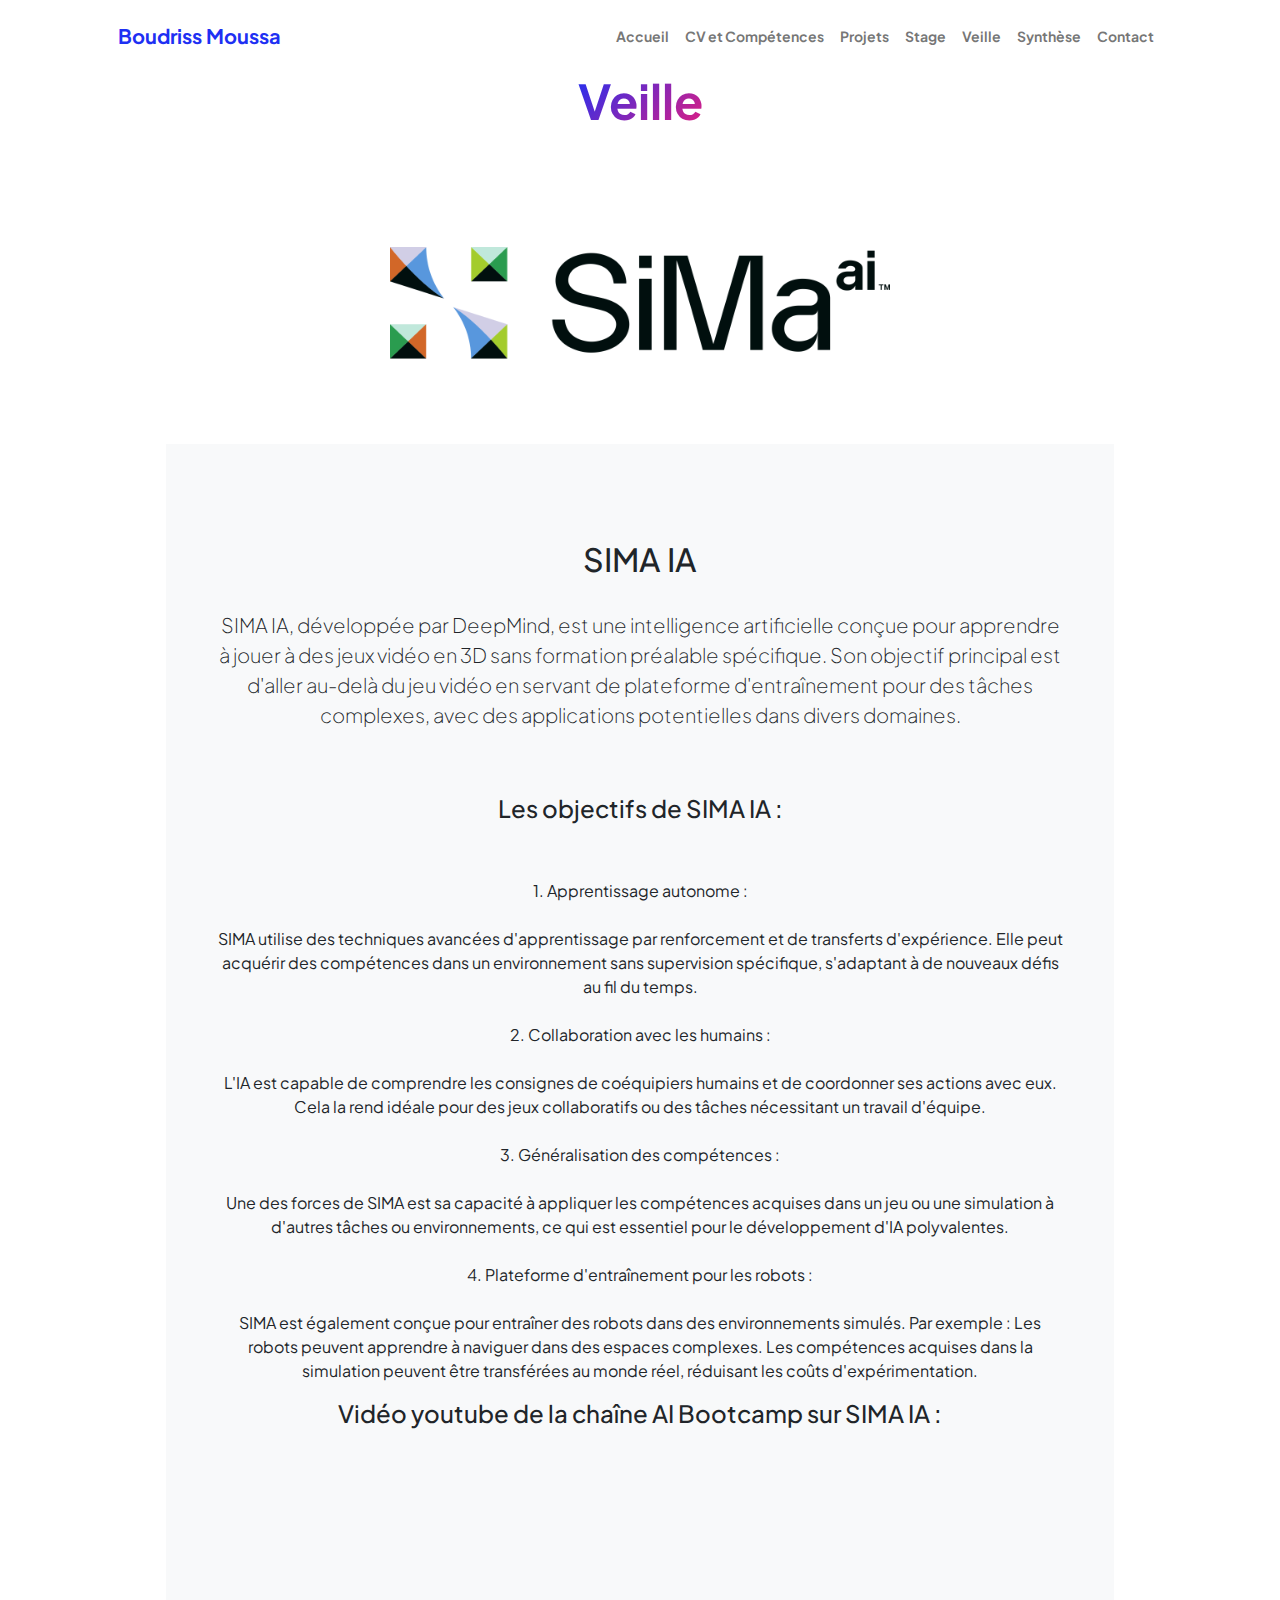
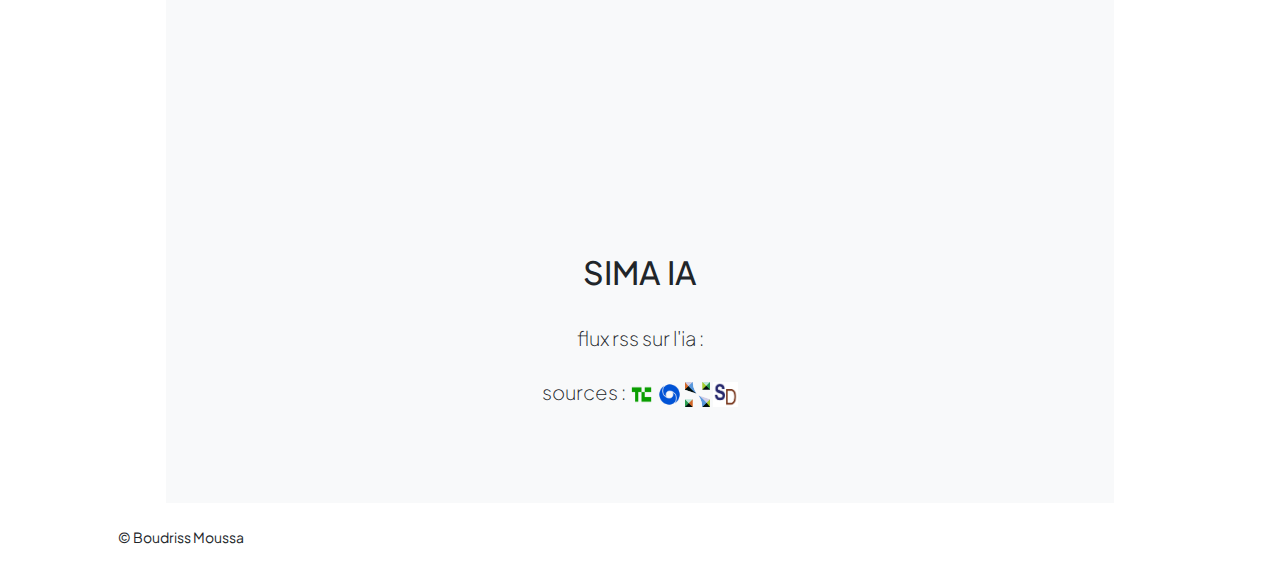
<file: veille.html>
<!DOCTYPE html>
<html lang="en">
    <head>
        <meta charset="utf-8" />
        <meta name="viewport" content="width=device-width, initial-scale=1, shrink-to-fit=no" />
        <meta name="description" content="" />
        <meta name="author" content="" />
        <title>Portfolio Boudriss Moussa</title>
        <!-- Favicon-->
        <link rel="icon" type="image/x-icon" href="assets/favicon.ico" />
        <!-- Custom Google font-->
        <link rel="preconnect" href="https://fonts.googleapis.com" />
        <link rel="preconnect" href="https://fonts.gstatic.com" crossorigin />
        <link href="https://fonts.googleapis.com/css2?family=Plus+Jakarta+Sans:wght@100;200;300;400;500;600;700;800;900&amp;display=swap" rel="stylesheet" />
        <!-- Bootstrap icons-->
        <link href="https://cdn.jsdelivr.net/npm/bootstrap-icons@1.8.1/font/bootstrap-icons.css" rel="stylesheet" />
        <!-- Core theme CSS (includes Bootstrap)-->
        <link href="css/styles.css" rel="stylesheet" />
    </head>
    <body id="veille">
        <main class="flex-shrink-0">
            <!-- Navigation -->
            <nav class="navbar navbar-expand-lg navbar-light bg-white py-3">
                <div class="container px-5">
                    <a class="navbar-brand" href="index.html"><span class="fw-bolder text-primary">Boudriss Moussa</span></a>
                    <button class="navbar-toggler" type="button" data-bs-toggle="collapse" data-bs-target="#navbarSupportedContent" aria-controls="navbarSupportedContent" aria-expanded="false" aria-label="Toggle navigation"><span class="navbar-toggler-icon"></span></button>
                    <div class="collapse navbar-collapse" id="navbarSupportedContent">
                        <ul class="navbar-nav ms-auto mb-2 mb-lg-0 small fw-bolder">
                            <li class="nav-item"><a class="nav-link" href="index.html">Accueil</a></li>
                            <li class="nav-item"><a class="nav-link" href="resume.html">CV et Compétences</a></li>
                            <li class="nav-item"><a class="nav-link" href="projets.html">Projets</a></li>
                            <li class="nav-item"><a class="nav-link" href="stage.html">Stage</a></li>
                            <li class="nav-item"><a class="nav-link" href="veille.html">Veille</a></li>
                            <li class="nav-item"><a class="nav-link" href="synthese.html">Synthèse</a></li>
                            <li class="nav-item"><a class="nav-link" href="contact.html">Contact</a></li>
                        </ul>
                    </div>
                </div>
            </nav>
            <div class="row gx-5 justify-content-center">
                <div class="col-lg-11 col-xl-9 col-xxl-8">
                    <div class="text-center mb-5">
                        <h1 class="display-5 fw-bolder mb-0">
                            <span class="text-gradient d-inline">Veille</span>
                        </h1>
                    </div>
            <!-- Header-->                                              
            <header>
                <p id="imgSima">
                    <img src="assets/SimaIA.webp" width="500" height="250">
                </p>
            </header>
            <section class="bg-light py-5">
                <div class="container px-5">
                    <div class="row gx-5 justify-content-center">
                        <div class="col-xxl-8">
                            <div class="text-center my-5">
                                <h2>SIMA IA</h2>
                                <br>
                                <p class="lead fw-light mb-4">SIMA IA, développée par DeepMind, est une intelligence artificielle conçue pour apprendre à jouer à des jeux vidéo en 3D sans formation préalable spécifique. 
                                    Son objectif principal est d'aller au-delà du jeu vidéo en servant de plateforme d'entraînement pour des tâches complexes, avec des applications potentielles dans divers domaines.</p>
                                    <br>
                                    <p class="text-muted">
                                        <h4>Les objectifs de SIMA IA :</h4>
                                        <br>
                                        <br>
                                        1. Apprentissage autonome :
                                        <br>
                                        <br>
                                        SIMA utilise des techniques avancées d'apprentissage par renforcement et de transferts d'expérience. Elle peut acquérir des compétences dans un environnement sans supervision spécifique, s'adaptant à de nouveaux défis au fil du temps.
                                        <br>
                                        <br>
                                        2. Collaboration avec les humains :
                                        <br>
                                        <br> 
                                        L'IA est capable de comprendre les consignes de coéquipiers humains et de coordonner ses actions avec eux. Cela la rend idéale pour des jeux collaboratifs ou des tâches nécessitant un travail d'équipe.
                                        <br>
                                        <br>
                                        3. Généralisation des compétences :
                                        <br>
                                        <br>
                                        Une des forces de SIMA est sa capacité à appliquer les compétences acquises dans un jeu ou une simulation à d'autres tâches ou environnements, ce qui est essentiel pour le développement d'IA polyvalentes.
                                        <br>
                                        <br>
                                        4. Plateforme d'entraînement pour les robots :
                                        <br>
                                        <br>
                                        SIMA est également conçue pour entraîner des robots dans des environnements simulés. Par exemple :
                                        Les robots peuvent apprendre à naviguer dans des espaces complexes.
                                        Les compétences acquises dans la simulation peuvent être transférées au monde réel, réduisant les coûts d'expérimentation.                           
                                    </p>
                                    <h4> Vidéo youtube de la chaîne AI Bootcamp sur SIMA IA : </h4>
                                    <br>
                                    <iframe width="560" height="315" src="https://www.youtube.com/embed/LiZeMwTnupM?si=_p3rxnwtHBBE2xCe" title="YouTube video player" frameborder="0" allow="accelerometer; autoplay; clipboard-write; encrypted-media; gyroscope; picture-in-picture; web-share" referrerpolicy="strict-origin-when-cross-origin" allowfullscreen></iframe>
                                    <br>
                                    <br>
                            <div class="text-center my-5">
                                <h2>SIMA IA</h2>
                                <br>
                                <p class="lead fw-light mb-4">flux rss sur l'ia : <br> <script type="text/javascript" src="https://feed.mikle.com/js/fw-loader.js" preloader-text="Loading" data-fw-param="171036/"></script></p>
                                <p class="lead fw-light mb-4">sources : <a href="https://techcrunch.com/" target="_blank"><img src="assets/techcrunch.png" width="25" height="25"></a> <a href="https://deepmind.google/" target="_blank"><img src="assets/gdeepmind.png" width="25" height="25"></a> <a href="https://sima.ai/" target="_blank"><img src="assets/sima.png" width="25" height="25"></a> <a href="https://www.sciencedaily.com/" target="_blank"><img src="assets/sd.png" width="25" height="25"></a></p>
                            </div>
                        </div>
                    </div>
                </div>
            </section>
        </main>
         <!-- Footer-->
         <footer class="bg-white py-4 mt-auto">
            <div class="container px-5">
                <div class="row align-items-center justify-content-between flex-column flex-sm-row">
                    <div class="col-auto">
                        <div class="small m-0"> &copy; Boudriss Moussa</div>
                    </div>
                    <div class="col-auto">
                    </div>
                </div>
            </div>
        </footer>
        <!-- Bootstrap core JS-->
        <script src="https://cdn.jsdelivr.net/npm/bootstrap@5.2.3/dist/js/bootstrap.bundle.min.js"></script>
        <!-- Core theme JS-->
        <script src="js/scripts.js"></script>
    </body>
</html>
</file>
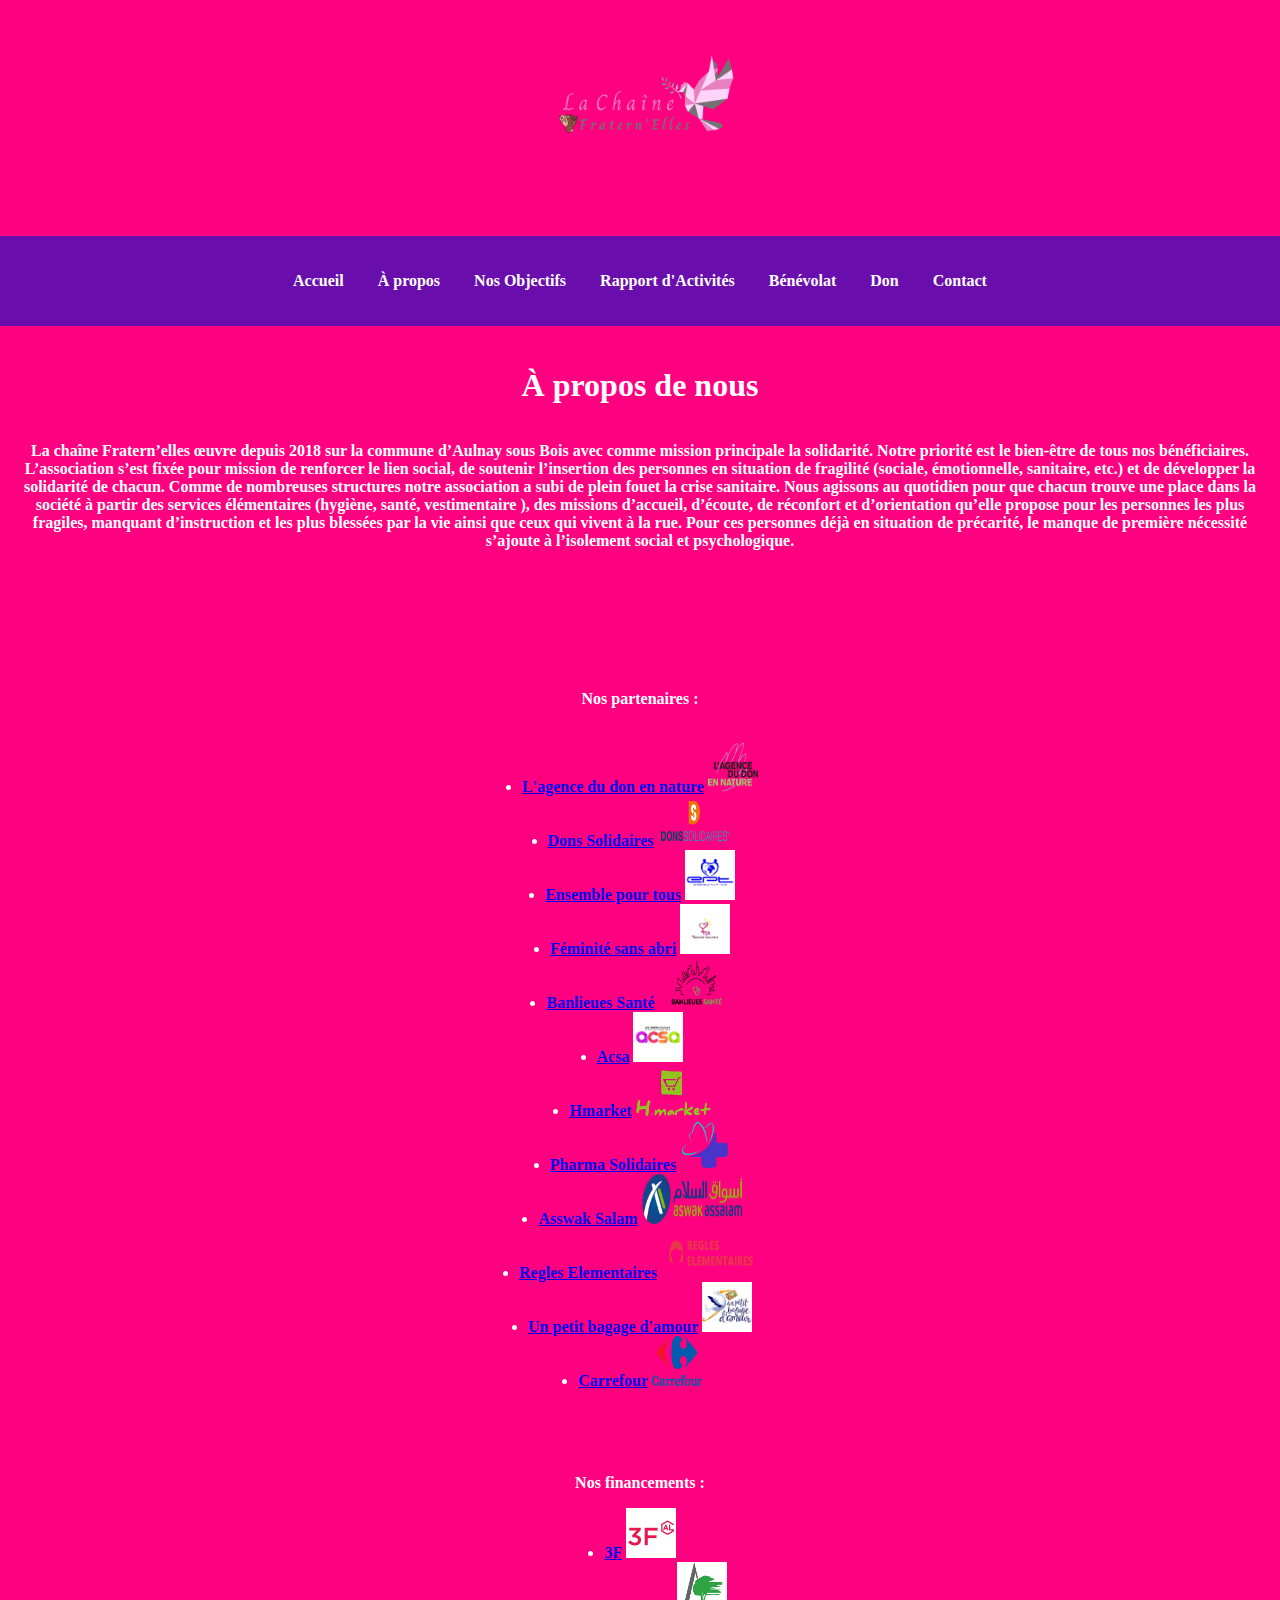
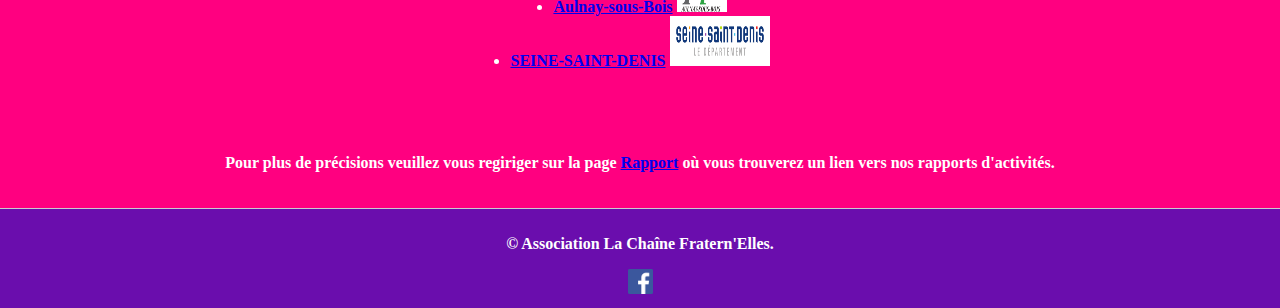
<file: Projets/site_asso/about.html>
<!DOCTYPE html>
<html lang="fr">
<head>
    <meta charset="UTF-8">
    <meta name="viewport" content="width=device-width, initial-scale=1.0">
    <title>La Chaîne Fratern'Elles</title>
    <link rel="stylesheet" href="css/styles.css">
</head>
<body>
    <div class="fondlogo">
    <p class="txtlogo">
        <a href="index.html"><img src="assets/LaChaîneVECT.png" alt="Logo de l'association" height="200" width="200"></a>
    </p>
    </div>
    <header>
        <nav>
            <ul>
                <li><a href="index.html">Accueil</a></li>
                <li><a href="about.html">À propos</a></li>
                <li><a href="activities.html">Nos Objectifs</a></li>
                <li><a href="rapport.html">Rapport d'Activités</a></li>
                <li><a href="benevole.html">Bénévolat</a></li>
                <li><a href="don.html">Don</a></li>
                <li><a href="contact.html">Contact</a></li>
            </ul>
        </nav>
    </header>
    <main>
        <h1 class="titre2">À propos de nous</h1>
        <p class="txt2">La chaîne Fratern’elles œuvre depuis 2018 sur la commune d’Aulnay sous Bois avec comme mission principale la solidarité. Notre priorité est le bien-être de tous nos bénéficiaires. L’association s’est fixée pour mission de renforcer le lien social, de soutenir l’insertion des personnes en situation de fragilité (sociale, émotionnelle, sanitaire, etc.) et de développer la solidarité de chacun.
            Comme de nombreuses structures notre association a subi de plein fouet la crise sanitaire. Nous agissons au quotidien pour
            que chacun trouve une place dans la société à partir des services élémentaires (hygiène, santé, vestimentaire ), des missions d’accueil, d’écoute, de réconfort et d’orientation qu’elle propose pour les personnes les plus fragiles, manquant d’instruction et les plus blessées par la vie ainsi que ceux qui vivent à la rue.
            Pour ces personnes déjà en situation de précarité, le manque de première nécessité s’ajoute à l’isolement social et psychologique.</p>
        <br>
        <br>
        <br>
        <br>
        <br>
        <br>
        <p class="txtabout">Nos partenaires :
            <br>
            <br>
            <li class="partenaires"><a href="https://www.adnfrance.org/" target="_blank">L'agence du don en nature</a>  <img src="assets/logoagcdudonennature.png" alt="logo" height="50" width="50"></li>
            <li class="partenaires"><a href="https://www.donsolidaires.fr/" target="_blank">Dons Solidaires</a>  <img src="assets/logodonssolidaires.png" alt="logo" height="50" width="75"></li>
            <li class="partenaires"><a href="https://www.instagram.com/ensemblepourtous/?hl=fr/" target="_blank">Ensemble pour tous</a>  <img src="assets/logoept.jpg" alt="logo" height="50" width="50"></li>
            <li class="partenaires"><a href="https://feminitesansabri.fr/" target="_blank">Féminité sans abri</a>  <img src="assets/logofmtsansabri.png" alt="logo" height="50" width="50"></li>
            <li class="partenaires"><a href="https://banlieues-sante.org/" target="_blank">Banlieues Santé</a>  <img src="assets/logobanlieuessanté.png" alt="logo" height="50" width="75"></li>
            <li class="partenaires"><a href="https://www.facebook.com/pageacsa/?locale=fr_FR" target="_blank">Acsa</a>  <img src="assets/logoacsa.png" alt="logo" height="50" width="50"></li>
            <li class="partenaires"><a href="https://hmarket.fr/" target="_blank">Hmarket</a>  <img src="assets/logohmarket.png" alt="logo" height="50" width="75"></li>
            <li class="partenaires"><a href="https://www.pharmasolidaires.com/" target="_blank">Pharma Solidaires</a>  <img src="assets/logopharmasolidaires.png" alt="logo" height="50" width="50"></li>
            <li class="partenaires"><a href="https://www.aswakassalam.com/" target="_blank">Asswak Salam</a>  <img src="assets/logoasswaksalam.png" alt="logo" height="50" width="100"></li>
            <li class="partenaires"><a href="https://www.regleselementaires.com/" target="_blank">Regles Elementaires</a>  <img src="assets/logoregleselementaires.png" alt="logo" height="50" width="100"></li>
            <li class="partenaires"><a href="https://www.unpetitbagagedamour.org/" target="_blank">Un petit bagage d'amour</a>  <img src="assets/logounpetitbggdmr.jfif" alt="logo" height="50" width="50"></li>
            <li class="partenaires"><a href="https://www.carrefour.fr/" target="_blank">Carrefour</a>  <img src="assets/logocarrefour.png" alt="logo" height="50" width="50"></li>
        </p>
        <br>
        <br>
        <p class="txtabout">Nos financements :
            <li class="partenaires"><a href="https://www.groupe3f.fr/" target="_blank">3F</a>  <img src="assets/logo3f.jpg" alt="logo" height="50" width="50"></li>
            <li class="partenaires"><a href="https://www.aulnay-sous-bois.fr/" target="_blank">Aulnay-sous-Bois</a>  <img src="assets/logoasb.jpg" alt="logo" height="50" width="50"></li>
            <li class="partenaires"><a href="https://seinesaintdenis.fr/" target="_blank">SEINE-SAINT-DENIS</a>  <img src="assets/logoseintstdenis.png" alt="logo" height="50" width="100"></li>
        </p>
        <br>
        <br>
        <p class="txtabout">Pour plus de précisions veuillez vous regiriger sur la page <a href="rapport.html"> Rapport</a> où vous trouverez un lien vers nos rapports d'activités.</p>
    </main>
    <footer>
        <p>&copy; Association La Chaîne Fratern'Elles.</p>
        <a href="https://www.facebook.com/lachainefraternelles/?locale=fr_FR" target="_blank"><img src="assets/facebook_logo.png" alt="logo facebook" height="25" width="25"></a>
    </footer>
</body>
</html>
</file>
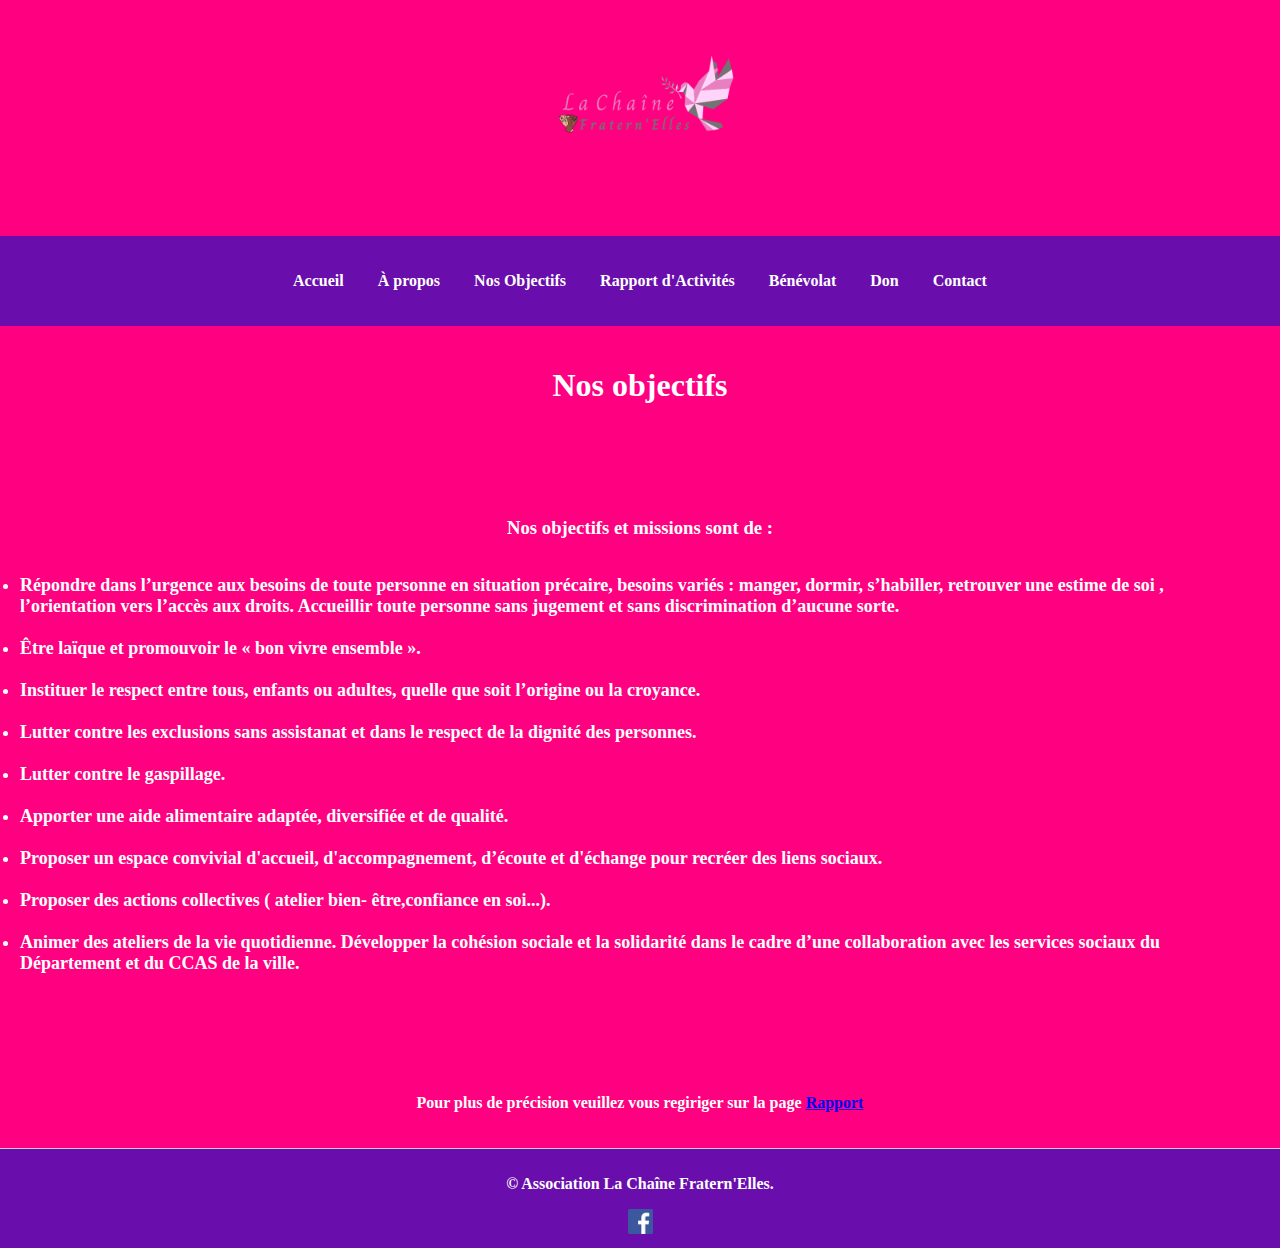
<file: Projets/site_asso/activities.html>
<!DOCTYPE html>
<html lang="fr">
<head>
    <meta charset="UTF-8">
    <meta name="viewport" content="width=device-width, initial-scale=1.0">
    <title>Nos actions - La Chaîne Fratern'Elles</title>
    <link rel="stylesheet" href="css/styles.css">
</head>
<body>
    <div class="fondlogo">
        <p class="txtlogo">
            <a href="index.html"><img src="assets/LaChaîneVECT.png" alt="Logo de l'association" height="200" width="200"></a>
        </p>
    </div>
    <header>
        <nav>
            <ul>
                <li><a href="index.html">Accueil</a></li>
                <li><a href="about.html">À propos</a></li>
                <li><a href="activities.html">Nos Objectifs</a></li>
                <li><a href="rapport.html">Rapport d'Activités</a></li>
                <li><a href="benevole.html">Bénévolat</a></li>
                <li><a href="don.html">Don</a></li>
                <li><a href="contact.html">Contact</a></li>
            </ul>
        </nav>
    </header>
    <main>
        <h1 class="titre3">Nos objectifs</h1>
        <br>
        <br>
        <br>
        <br>
        <h3>Nos objectifs et missions sont de :</h3>
        <br>
        <div class="lstactivités">
        <li>Répondre dans l’urgence aux besoins de toute personne en situation précaire, besoins variés : manger, dormir, s’habiller, retrouver une estime de soi , l’orientation vers l’accès aux droits.
            Accueillir toute personne sans jugement et sans discrimination d’aucune sorte.</li>
        <br>
        <li>Être laïque et promouvoir le « bon vivre ensemble ».</li>
        <br>
        <li>Instituer le respect entre tous, enfants ou adultes, quelle que soit l’origine ou la croyance.</li>
        <br>
        <li>Lutter contre les exclusions sans assistanat et dans le respect de la dignité des personnes.</li>
        <br>
        <li>Lutter contre le gaspillage.</li>
        <br>
        <li>Apporter une aide alimentaire adaptée, diversifiée et de qualité.</li>
        <br>
        <li>Proposer un espace convivial d'accueil, d'accompagnement, d’écoute et d'échange pour recréer des liens sociaux.</li>
        <br>
        <li>Proposer des actions collectives ( atelier bien- être,confiance en soi...).</li>
        <br>
        <li>Animer des ateliers de la vie quotidienne. Développer la cohésion sociale et la solidarité dans le cadre d’une collaboration avec les services sociaux du Département et du CCAS de la ville.</li>
        </div>
        <br>
        <br>
        <p class="txtactivités">
        </p>
        <br>
        <br>
        <p class="txtactivités">Pour plus de précision veuillez vous regiriger sur la page <a href="rapport.html"> Rapport</a></p>
    </main>
    <footer>
        <p>&copy; Association La Chaîne Fratern'Elles.</p>
        <a href="https://www.facebook.com/lachainefraternelles/?locale=fr_FR" target="_blank"><img src="assets/facebook_logo.png" alt="logo facebook" height="25" width="25"></a>
    </footer>
</body>
</html>
</file>
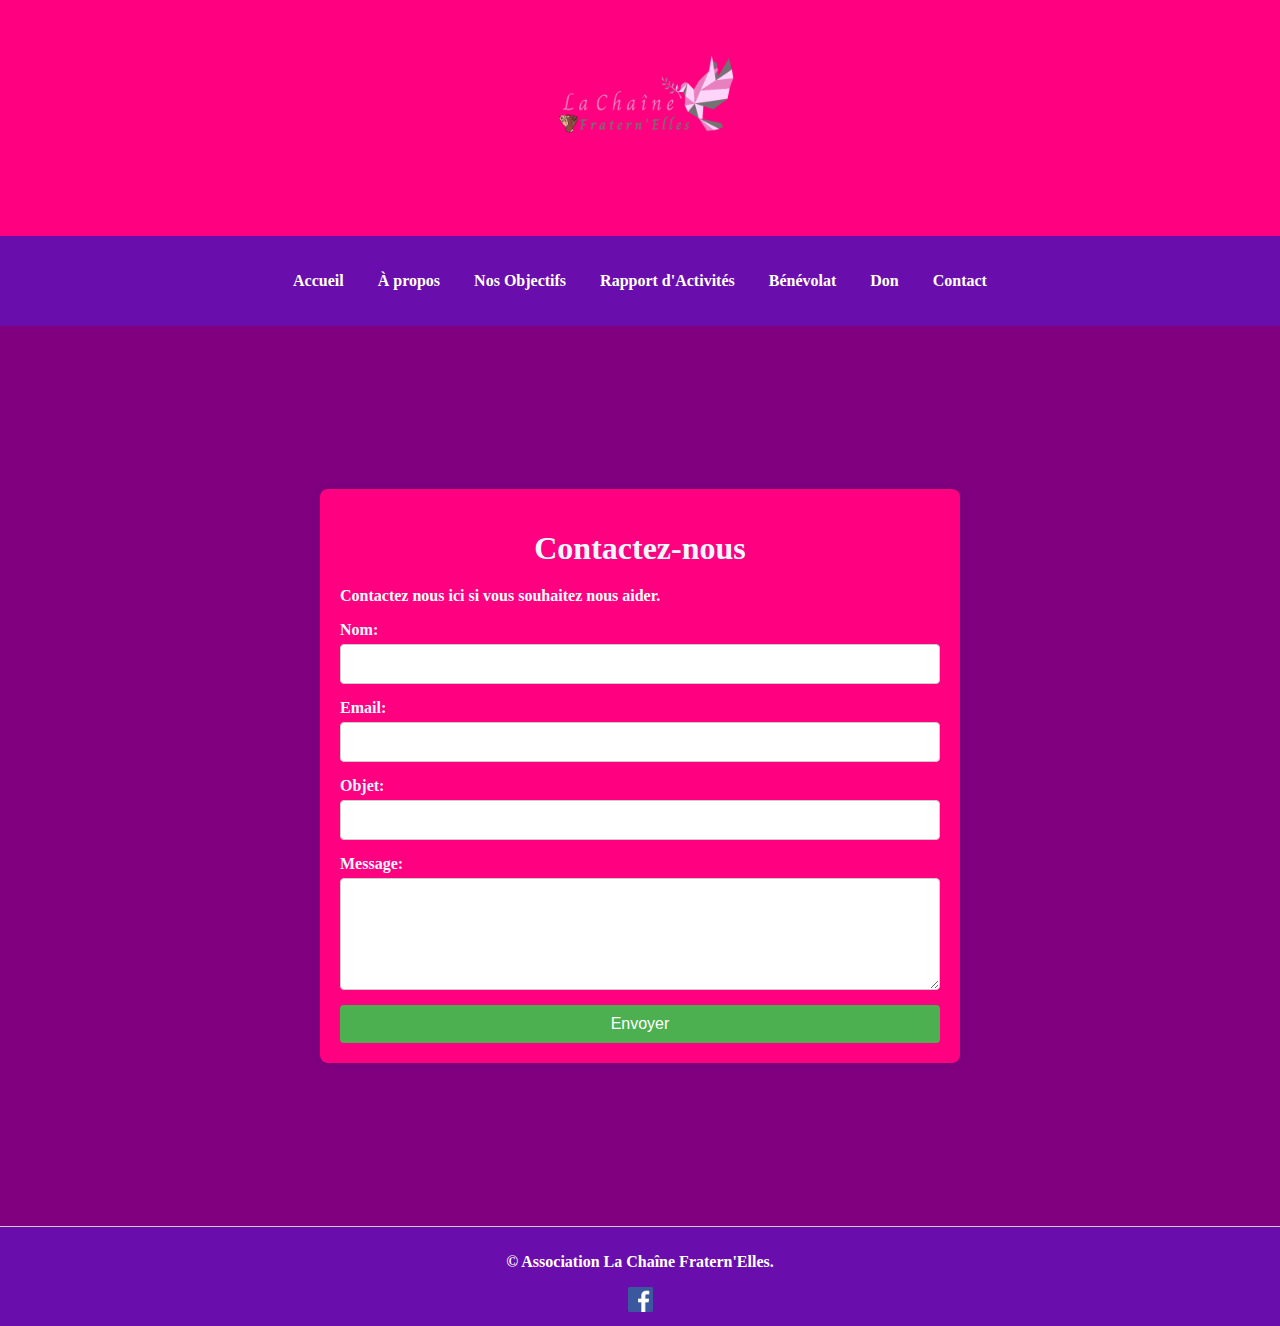
<file: Projets/site_asso/benevole.html>
<!DOCTYPE html>
<html lang="fr">
<head>
    <meta charset="UTF-8">
    <meta name="viewport" content="width=device-width, initial-scale=1.0">
    <title>La Chaîne Fratern'Elles</title>
    <link rel="stylesheet" href="css/styles.css">
</head>
<body>
    <div class="fondlogo">
        <p class="txtlogo">
            <a href="index.html"><img src="assets/LaChaîneVECT.png" alt="Logo de l'association" height="200" width="200"></a>
        </p>
    </div>
    <header>
        <nav>
            <ul>
                <li><a href="index.html">Accueil</a></li>
                <li><a href="about.html">À propos</a></li>
                <li><a href="activities.html">Nos Objectifs</a></li>
                <li><a href="rapport.html">Rapport d'Activités</a></li>
                <li><a href="benevole.html">Bénévolat</a></li>
                <li><a href="don.html">Don</a></li>
                <li><a href="contact.html">Contact</a></li>
            </ul>
        </nav>
    </header>
    <main class="corpsb">
        <div class="container">
            <h1 class="titreb">Contactez-nous</h1>
            <p class="txtb">Contactez nous ici si vous souhaitez nous aider.</p>
            <form
            action="https://formspree.io/f/manwwqbb"method="POST">
                <label for="name">Nom:</label>
                <input type="text" id="name" name="name" required>
    
                <label for="email">Email:</label>
                <input type="email" id="email" name="email" required>
    
                <label for="subject">Objet:</label>
                <input type="text" id="subject" name="subject" required>
    
                <label for="message">Message:</label>
                <textarea id="message" name="message" rows="5" required></textarea>
    
                <button type="submit">Envoyer</button>
            </form>
        </div>
    </main>    
<footer>
    <p>&copy; Association La Chaîne Fratern'Elles.</p>
    <a href="https://www.facebook.com/lachainefraternelles/?locale=fr_FR" target="_blank"><img src="assets/facebook_logo.png" alt="logo facebook" height="25" width="25"></a>
</footer>
</body>
</html>
</file>
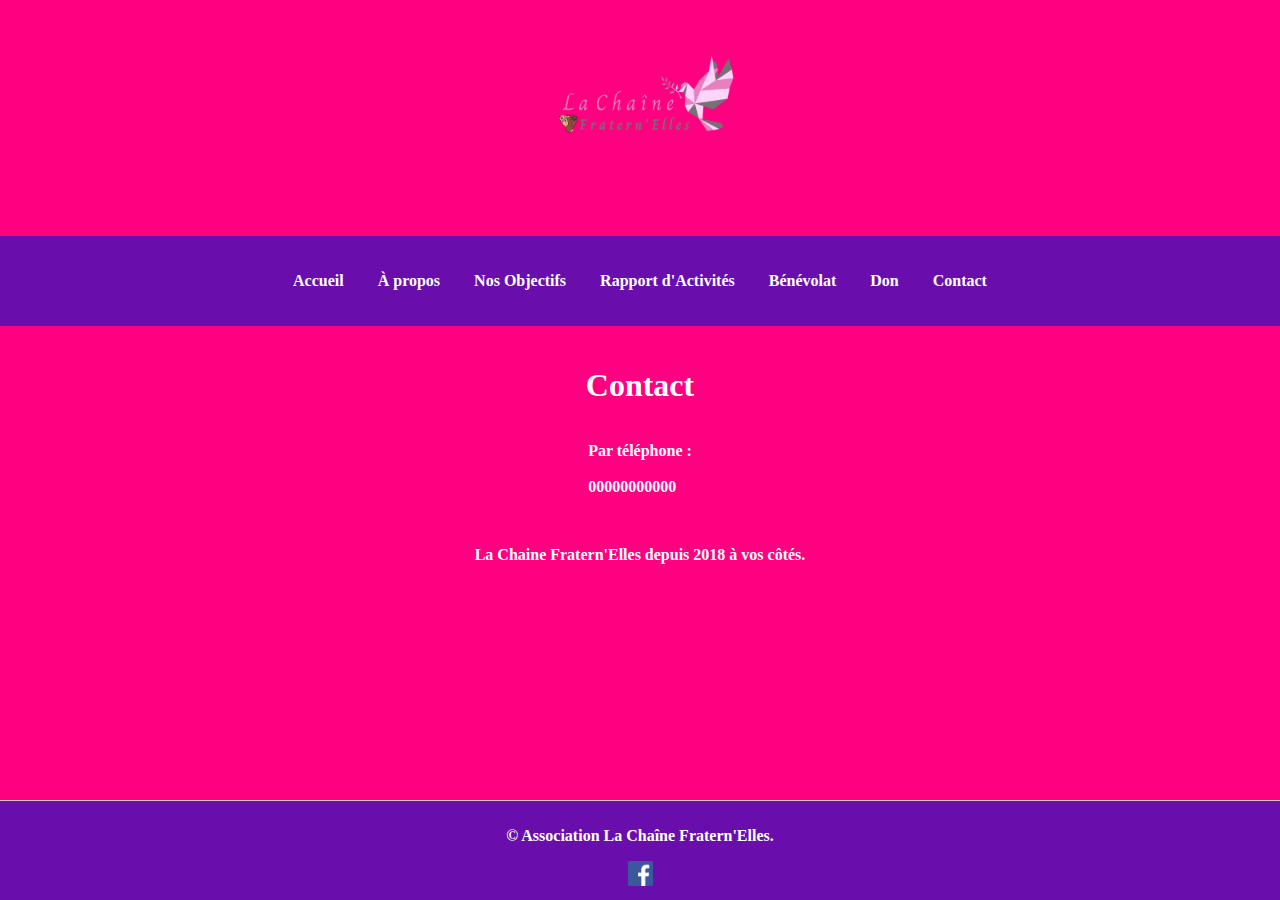
<file: Projets/site_asso/contact.html>
<!DOCTYPE html>
<html lang="fr">
<head>
    <meta charset="UTF-8">
    <meta name="viewport" content="width=device-width, initial-scale=1.0">
    <title>Contact - La Chaîne Fratern'Elles</title>
    <link rel="stylesheet" href="css/styles.css">
</head>
<body>
    <div class="fondlogo">
        <p class="txtlogo">
            <a href="index.html"><img src="assets/LaChaîneVECT.png" alt="Logo de l'association" height="200" width="200"></a>
        </p>
    </div>
    <header>
        <nav>
            <ul>
                <li><a href="index.html">Accueil</a></li>
                <li><a href="about.html">À propos</a></li>
                <li><a href="activities.html">Nos Objectifs</a></li>
                <li><a href="rapport.html">Rapport d'Activités</a></li>
                <li><a href="benevole.html">Bénévolat</a></li>
                <li><a href="don.html">Don</a></li>
                <li><a href="contact.html">Contact</a></li>
            </ul>
        </nav>
    </header>
    <main>
        <h1 class="titre4">Contact</h1>
        <div class="contact">
        <p class="box1">Par téléphone : <br> <br> 00000000000</p>
        </div>
        <br>
        <p class="box3">La Chaine Fratern'Elles depuis 2018 à vos côtés.</p>
    </main>
    <footer class="footerbis">
        <p>&copy; Association La Chaîne Fratern'Elles.</p>
        <a href="https://www.facebook.com/lachainefraternelles/?locale=fr_FR" target="_blank"><img src="assets/facebook_logo.png" alt="logo facebook" height="25" width="25"></a>
    </footer>
</body>
</html>
</file>
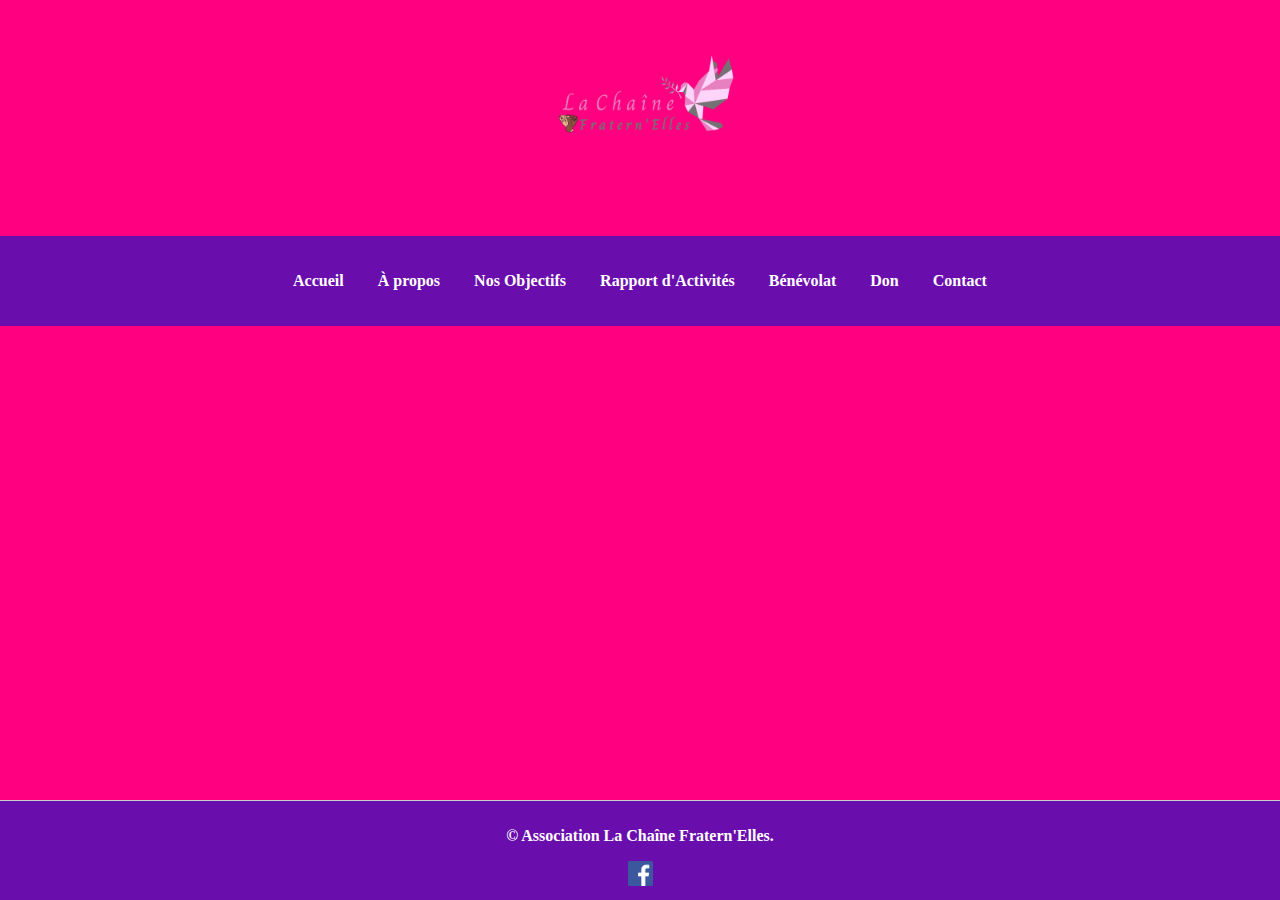
<file: Projets/site_asso/don.html>
<!DOCTYPE html>
<html lang="fr">
<head>
    <meta charset="UTF-8">
    <meta name="viewport" content="width=device-width, initial-scale=1.0">
    <title>La Chaîne Fratern'Elles</title>
    <link rel="stylesheet" href="css/styles.css">
</head>
<body>
    <div class="fondlogo">
        <p class="txtlogo">
            <a href="index.html"><img src="assets/LaChaîneVECT.png" alt="Logo de l'association" height="200" width="200"></a>
        </p>
    </div>
    <header>
        <nav>
            <ul>
                <li><a href="index.html">Accueil</a></li>
                <li><a href="about.html">À propos</a></li>
                <li><a href="activities.html">Nos Objectifs</a></li>
                <li><a href="rapport.html">Rapport d'Activités</a></li>
                <li><a href="benevole.html">Bénévolat</a></li>
                <li><a href="don.html">Don</a></li>
                <li><a href="contact.html">Contact</a></li>           
            </ul>
        </nav>
    </header>
    <main>
        <h1 class="titred"></h1>
        <p class="txtd">
            
        </p>
    </main>
    <footer class="footerbis">
        <p>&copy; Association La Chaîne Fratern'Elles.</p>
        <a href="https://www.facebook.com/lachainefraternelles/?locale=fr_FR" target="_blank"><img class="logof" src="assets/facebook_logo.png" alt="logo facebook" height="25" width="25"></a>
    </footer>
</body>
</html>
</file>
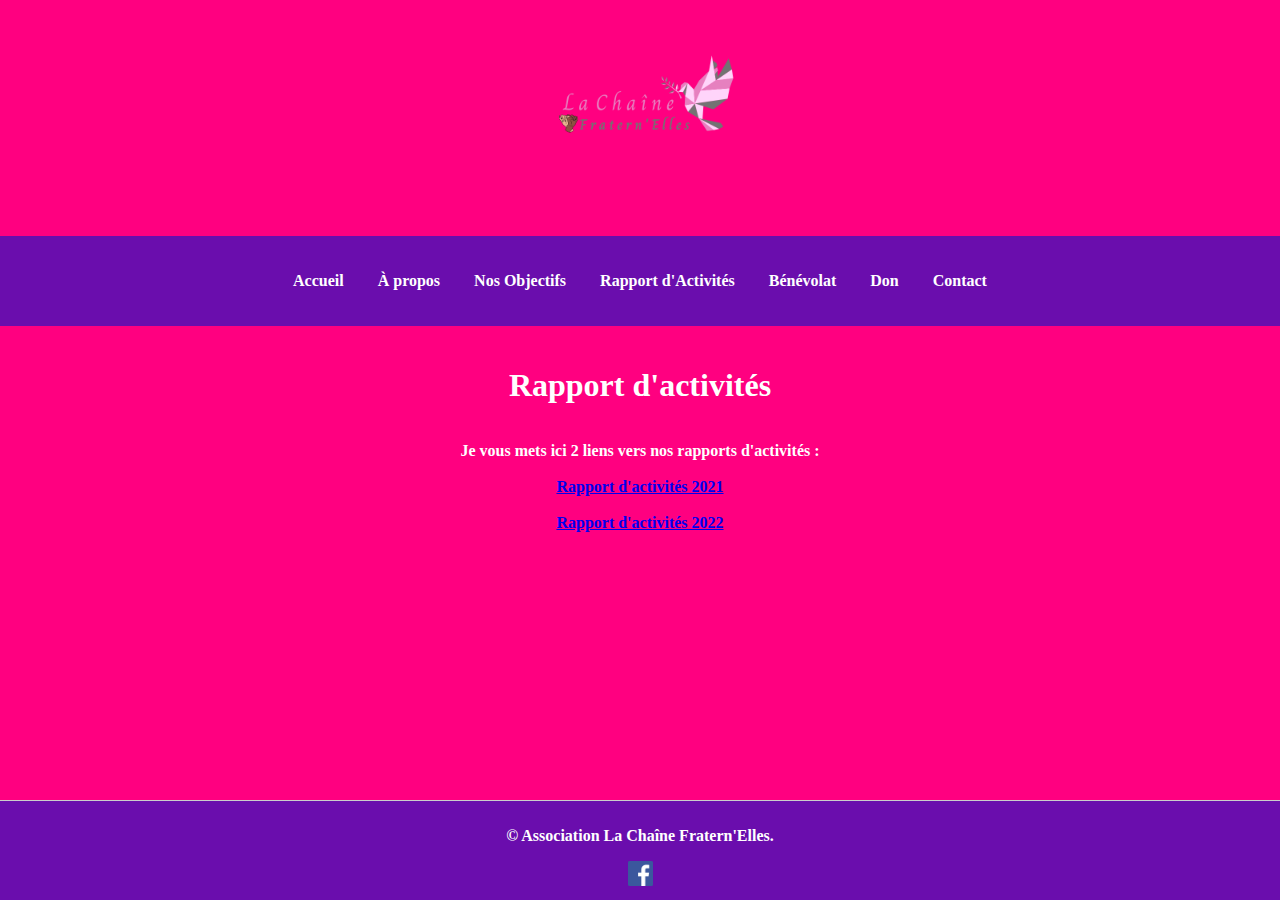
<file: Projets/site_asso/rapport.html>
<!DOCTYPE html>
<html lang="fr">
<head>
    <meta charset="UTF-8">
    <meta name="viewport" content="width=device-width, initial-scale=1.0">
    <title>La Chaîne Fratern'Elles</title>
    <link rel="stylesheet" href="css/styles.css">
</head>
<body>
    <div class="fondlogo">
        <p class="txtlogo">
            <a href="index.html"><img src="assets/LaChaîneVECT.png" alt="Logo de l'association" height="200" width="200"></a>
        </p>
    </div>
    <header>
        <nav>
            <ul>
                <li><a href="index.html">Accueil</a></li>
                <li><a href="about.html">À propos</a></li>
                <li><a href="activities.html">Nos Objectifs</a></li>
                <li><a href="rapport.html">Rapport d'Activités</a></li>
                <li><a href="benevole.html">Bénévolat</a></li>
                <li><a href="don.html">Don</a></li>
                <li><a href="contact.html">Contact</a></li>
            </ul>
        </nav>
    </header>
    <main>
        <h1 class="titre5">Rapport d'activités</h1>
        <p class="txtrapport">Je vous mets ici 2 liens vers nos rapports d'activités : 
            <br>
            <br>
            <a href="Rapport d’activité 2021.pdf" target="_blank">Rapport d'activités 2021</a>
            <br>
            <br>
            <a href="Rapport d’activité 2022.pdf" target="_blank">Rapport d'activités 2022</a>
        </p>
    </main>
    <footer class="footerbis">
        <p>&copy; Association La Chaîne Fratern'Elles.</p>
        <a href="https://www.facebook.com/lachainefraternelles/?locale=fr_FR" target="_blank"><img src="assets/facebook_logo.png" alt="logo facebook" height="25" width="25"></a>
    </footer>
</body>
</html>
</file>
<file: Projets/site_asso/css/styles.css>
body {
    font-family: 'Georgia', serif;
    font-weight: bold;
    margin: 0;
    padding: 0;
    background-color: #ff0080;
    color: #ffffff;
    display: flex;
    flex-direction: column;
    min-height: 100vh;
}

header {
    background-color: #6A0DAD; /* Violet */
    color: white;
    padding: 20px;
    text-align: center;
}

header img {
    height: 50px;
    vertical-align: middle;
}

nav ul {
    list-style-type: none;
    padding: 0;
    text-align: center;
}

nav ul li {
    display: inline-block;
    margin: 0 15px;
}

nav ul li a {
    color: white;
    text-decoration: none;
}

main {
    flex: 1;
    padding: 20px;
    display: flex;
    flex-direction: column;
    align-items: center;
}

footer {
    background-color: #6A0DAD;
    color: white;
    text-align: center;
    padding: 10px 0;
    width: 100%;
    border-top: 1px solid #ccc;
    position: relative;
    bottom: 0;
    left: 0;
    right: 0;
}

.boxindex {
    text-align: center;
    font-weight: bold;
    margin: 20px auto;
    border: 2px solid #6A0DAD;
    width: 80%;
    max-width: 500px;
    background-color: purple;
    border-radius: 10px;
    padding: 20px;
}

.contact {
    display: flex;
    justify-content: center;
    flex-wrap: wrap;
}

p, h1, li {
    font-family: 'Georgia', serif;
}

h1 {
    text-align: center;
}

.txt2, .txtindex, .txtrapport, .txtactivités, .txtactivités2, .txtabout, .titreabout, .txtlogo, .fondlogo, .partenaires {
    text-align: center;
}

.corpsb {
    font-family: 'Georgia', serif;
    background-color: purple;
    display: flex;
    justify-content: center;
    align-items: center;
    min-height: 100vh;
    margin: 0;
    padding: 20px;
    box-sizing: border-box;
}

.container {
    background-color: #ff0080;
    padding: 20px;
    border-radius: 8px;
    box-shadow: 0 0 10px rgba(0, 0, 0, 0.1);
    width: 100%;
    max-width: 600px;
    margin: 0 auto;
}

.titreb {
    text-align: center;
    margin-bottom: 20px;
    color: aliceblue;
}

form {
    display: flex;
    flex-direction: column;
}

label {
    margin-bottom: 5px;
    font-weight: bold;
    color: aliceblue;
}

input, textarea {
    margin-bottom: 15px;
    padding: 10px;
    border: 1px solid #ccc;
    border-radius: 4px;
    font-size: 16px;
    width: 100%;
    box-sizing: border-box;
}

button {
    padding: 10px;
    border: none;
    border-radius: 4px;
    background-color: #4CAF50;
    color: white;
    font-size: 16px;
    cursor: pointer;
}

button:hover {
    background-color: #45a049;
}

.footerbis {
    position: relative;
    bottom: 0;
    left: 0;
    right: 0;
}

.act1, .act2, .act3 {
    display: flex;
    justify-content: center;
    flex-wrap: wrap;
    gap: 20px;
}

.lstactivités {
    font-size: large;
}

/* Media Queries for Responsive Design */

/* Tablet */
@media (max-width: 768px) {
    header img {
        height: 40px;
    }

    nav ul li {
        display: block;
        margin: 10px 0;
    }

    .boxindex {
        width: 90%;
        padding: 30px;
    }

    .container {
        padding: 15px;
        max-width: 90%;
    }

    footer {
        padding: 5px 0;
    }

    .lstactivités {
        font-size: medium;
    }
}

/* Mobile */
@media (max-width: 480px) {
    header img {
        height: 30px;
    }

    nav ul li {
        display: block;
        margin: 5px 0;
    }

    .boxindex {
        width: 95%;
        padding: 20px;
    }

    .container {
        padding: 10px;
        max-width: 95%;
    }

    footer {
        padding: 5px 0;
    }

    .lstactivités {
        font-size: small;
    }
}
</file>
